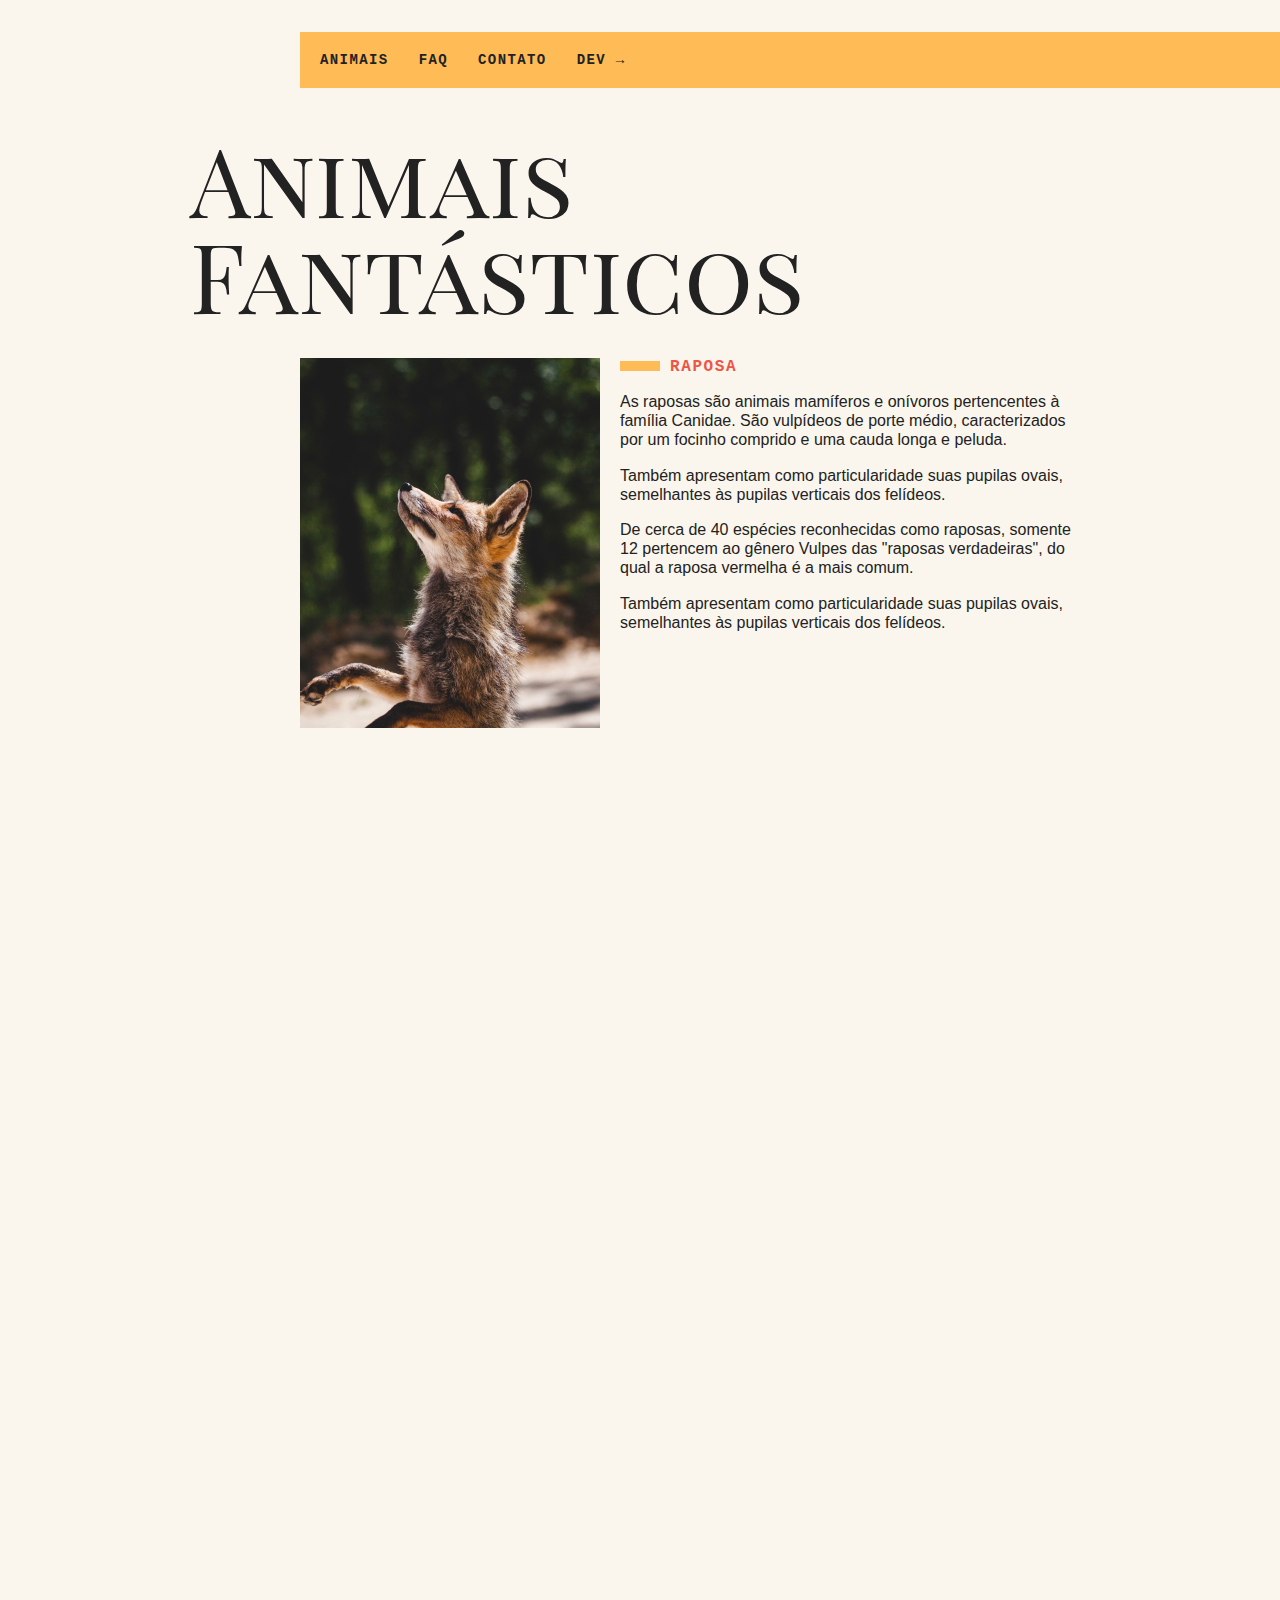
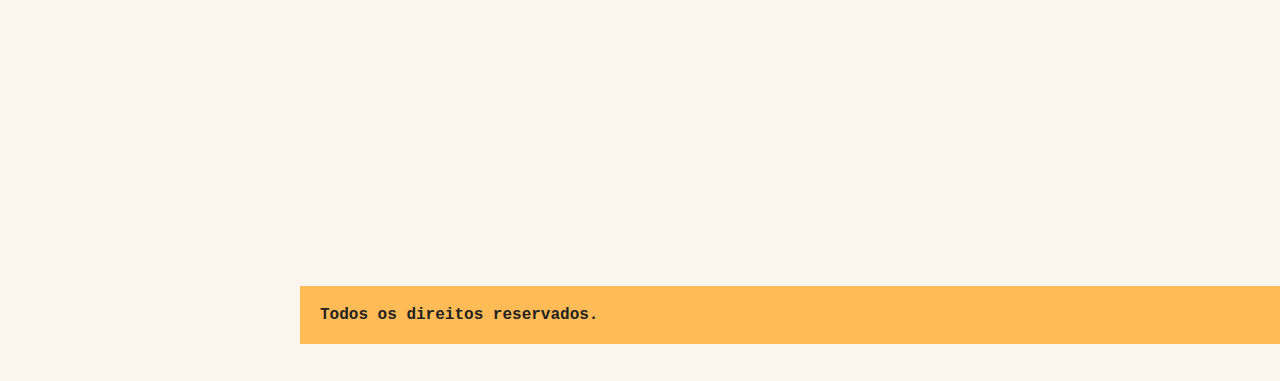
<file: js-completo/index.html>
<!DOCTYPE html>
<html>
<head>
  <meta charset="utf-8" />
  <meta http-equiv="X-UA-Compatible" content="IE=edge">
  <title>Animais Fantásticos</title>
  <meta name="viewport" content="width=device-width, initial-scale=1">
  <link href="https://fonts.googleapis.com/css?family=Playfair+Display+SC" rel="stylesheet">
  <link rel="stylesheet" type="text/css" href="css/style.css" />
</head>
<body>
  <nav class="menu js-menu">
    <ul>
      <li><a href="#animais">Animais</a></li>
      <li><a href="#faq">Faq</a></li>
      <li><a href="#contato">Contato</a></li>
      <li><a href="https://www.origamid.com/">Dev →</a></li>
    </ul>
  </nav>
  <section class="grid-section animais section" id="animais">
    <h1 class="titulo">Animais Fantásticos</h1>
    <ul class="animais-lista js-tabmenu">
      <li>
        <img src="img/imagem1.jpg">
      </li>
      <li>
        <img src="img/imagem2.jpg">
      </li>
      <li>
        <img src="img/imagem3.jpg">
      </li>
      <li>
        <img src="img/imagem4.jpg">
      </li>
      <li>
        <img src="img/imagem5.jpg">
      </li>
      <li>
        <img src="img/imagem6.jpg">
      </li>
    </ul>
    <div class="animais-descricao js-tabcontent">
      <section>
        <h2>Raposa</h2>
        <p>As raposas são animais mamíferos e onívoros pertencentes à família Canidae. São vulpídeos de porte médio, caracterizados
          por um focinho comprido e uma cauda longa e peluda.</p>
        <p>Também apresentam como particularidade suas pupilas ovais, semelhantes às pupilas verticais dos felídeos.</p>
        <p>De cerca de 40 espécies reconhecidas como raposas, somente 12 pertencem ao gênero Vulpes das "raposas verdadeiras", do
          qual a raposa vermelha é a mais comum.</p>
        <p>Também apresentam como particularidade suas pupilas ovais, semelhantes às pupilas verticais dos felídeos.</p>
      </section>
      
      <section>
        <h2>Esquilo</h2>
        <p>As raposas são animais mamíferos e onívoros pertencentes à família Canidae. São vulpídeos de porte médio, caracterizados
          por um focinho comprido e uma cauda longa e peluda.</p>
        <p>Também apresentam como particularidade suas pupilas ovais, semelhantes às pupilas verticais dos felídeos.</p>
        <p>De cerca de 40 espécies reconhecidas como raposas, somente 12 pertencem ao gênero Vulpes das "raposas verdadeiras", do
          qual a raposa vermelha é a mais comum.</p>
        <p>Também apresentam como particularidade suas pupilas ovais, semelhantes às pupilas verticais dos felídeos.</p>
      </section>
      <section>
        <h2>Urso</h2>
        <p>As raposas são animais mamíferos e onívoros pertencentes à família Canidae. São vulpídeos de porte médio, caracterizados
          por um focinho comprido e uma cauda longa e peluda.</p>
        <p>Também apresentam como particularidade suas pupilas ovais, semelhantes às pupilas verticais dos felídeos.</p>
        <p>De cerca de 40 espécies reconhecidas como raposas, somente 12 pertencem ao gênero Vulpes das "raposas verdadeiras", do
          qual a raposa vermelha é a mais comum.</p>
        <p>Também apresentam como particularidade suas pupilas ovais, semelhantes às pupilas verticais dos felídeos.</p>
      </section>
      <section>
        <h2>Lobo</h2>
        <p>As raposas são animais mamíferos e onívoros pertencentes à família Canidae. São vulpídeos de porte médio, caracterizados
          por um focinho comprido e uma cauda longa e peluda.</p>
        <p>Também apresentam como particularidade suas pupilas ovais, semelhantes às pupilas verticais dos felídeos.</p>
        <p>De cerca de 40 espécies reconhecidas como raposas, somente 12 pertencem ao gênero Vulpes das "raposas verdadeiras", do
          qual a raposa vermelha é a mais comum.</p>
        <p>Também apresentam como particularidade suas pupilas ovais, semelhantes às pupilas verticais dos felídeos.</p>
      </section>
      <section>
        <h2>Macaco</h2>
        <p>As raposas são animais mamíferos e onívoros pertencentes à família Canidae. São vulpídeos de porte médio, caracterizados
          por um focinho comprido e uma cauda longa e peluda.</p>
        <p>Também apresentam como particularidade suas pupilas ovais, semelhantes às pupilas verticais dos felídeos.</p>
        <p>De cerca de 40 espécies reconhecidas como raposas, somente 12 pertencem ao gênero Vulpes das "raposas verdadeiras", do
          qual a raposa vermelha é a mais comum.</p>
        <p>Também apresentam como particularidade suas pupilas ovais, semelhantes às pupilas verticais dos felídeos.</p>
      </section>
      <section>
        <h2>Leão</h2>
        <p>As raposas são animais mamíferos e onívoros pertencentes à família Canidae. São vulpídeos de porte médio, caracterizados
          por um focinho comprido e uma cauda longa e peluda.</p>
        <p>Também apresentam como particularidade suas pupilas ovais, semelhantes às pupilas verticais dos felídeos.</p>
        <p>De cerca de 40 espécies reconhecidas como raposas, somente 12 pertencem ao gênero Vulpes das "raposas verdadeiras", do
          qual a raposa vermelha é a mais comum.</p>
        <p>Também apresentam como particularidade suas pupilas ovais, semelhantes às pupilas verticais dos felídeos.</p>
      </section>
    </div>
  </section>

  <section class="grid-section faq section" id="faq">
    <h1 class="titulo">FAQ</h1>
    <dl class="faq-lista js-accordion">
      <dt>Qual a idade dos animais?</dt>
      <dd>As raposas são animais mamíferos e onívoros pertencentes à família Canidae. São vulpídeos de porte médio, caracterizados por um focinho comprido e uma cauda longa e peluda.</dd>
      <dt>Eles são fantásticos?</dt>
      <dd>Também apresentam como particularidade suas pupilas ovais, semelhantes às pupilas verticais dos felídeos.</dd>
      <dt>Qual a diferença?</dt>
      <dd>As raposas são animais mamíferos e onívoros pertencentes à família Canidae. São vulpídeos de porte médio, caracterizados por um focinho comprido e uma cauda longa e peluda.</dd>
      <dt>Como proteger?</dt>
      <dd>Também apresentam como particularidade suas pupilas ovais, semelhantes às pupilas verticais dos felídeos.</dd>
    </dl>
  </section>

  <section class="grid-section contato section" id="contato">
    <h1 class="titulo">Contato</h1>
    <div class="mapa">
      <img src="img/mapa.png">
    </div>
    <ul class="dados">
      <li>lucasnauberth@gmail.com</li>
      <li>+55 (11) 9 1234-5678</li>
      <li>Rua do Limão, nº 166</li>
      <li>São Paulo - SP</li>
    </ul>
  </section>

  <footer class="copy">
    <p>Todos os direitos reservados.</p>
  </footer>

  <script src="script.js"></script>  
</body>
</html>
</file>
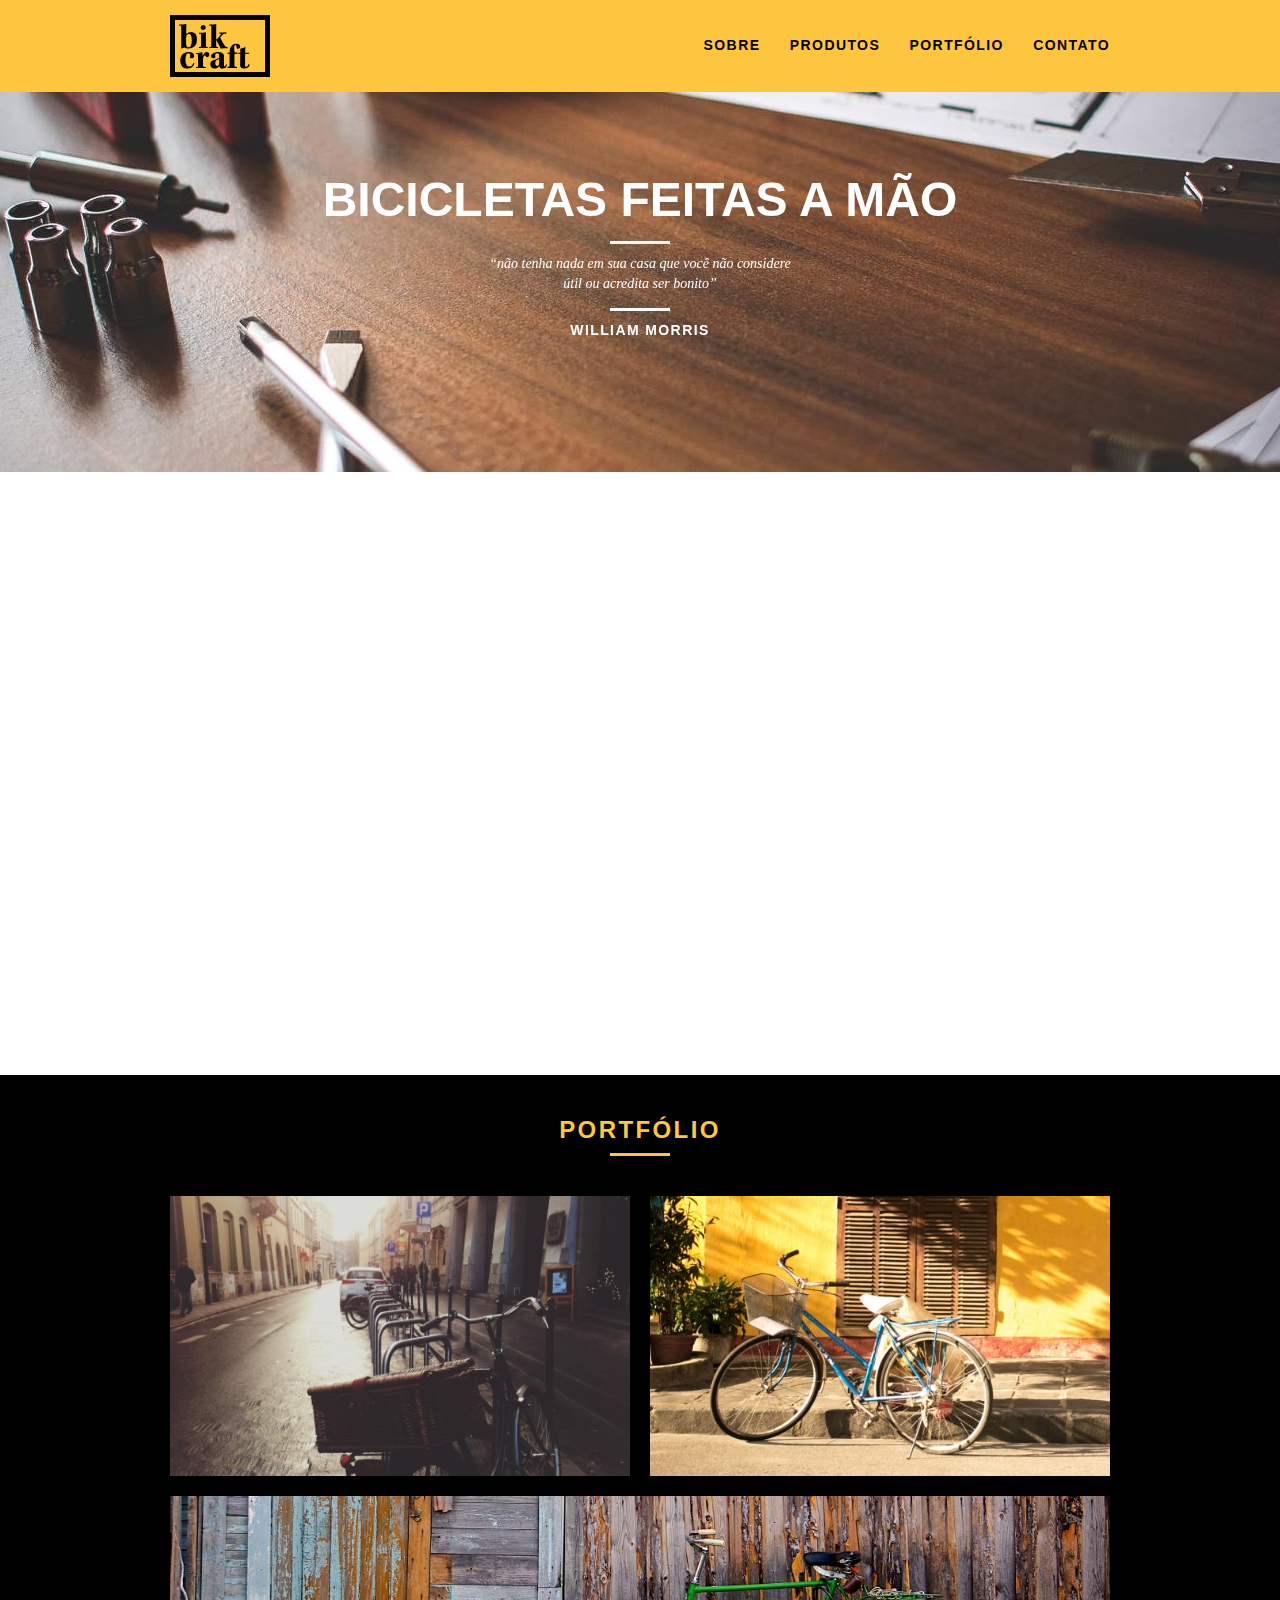
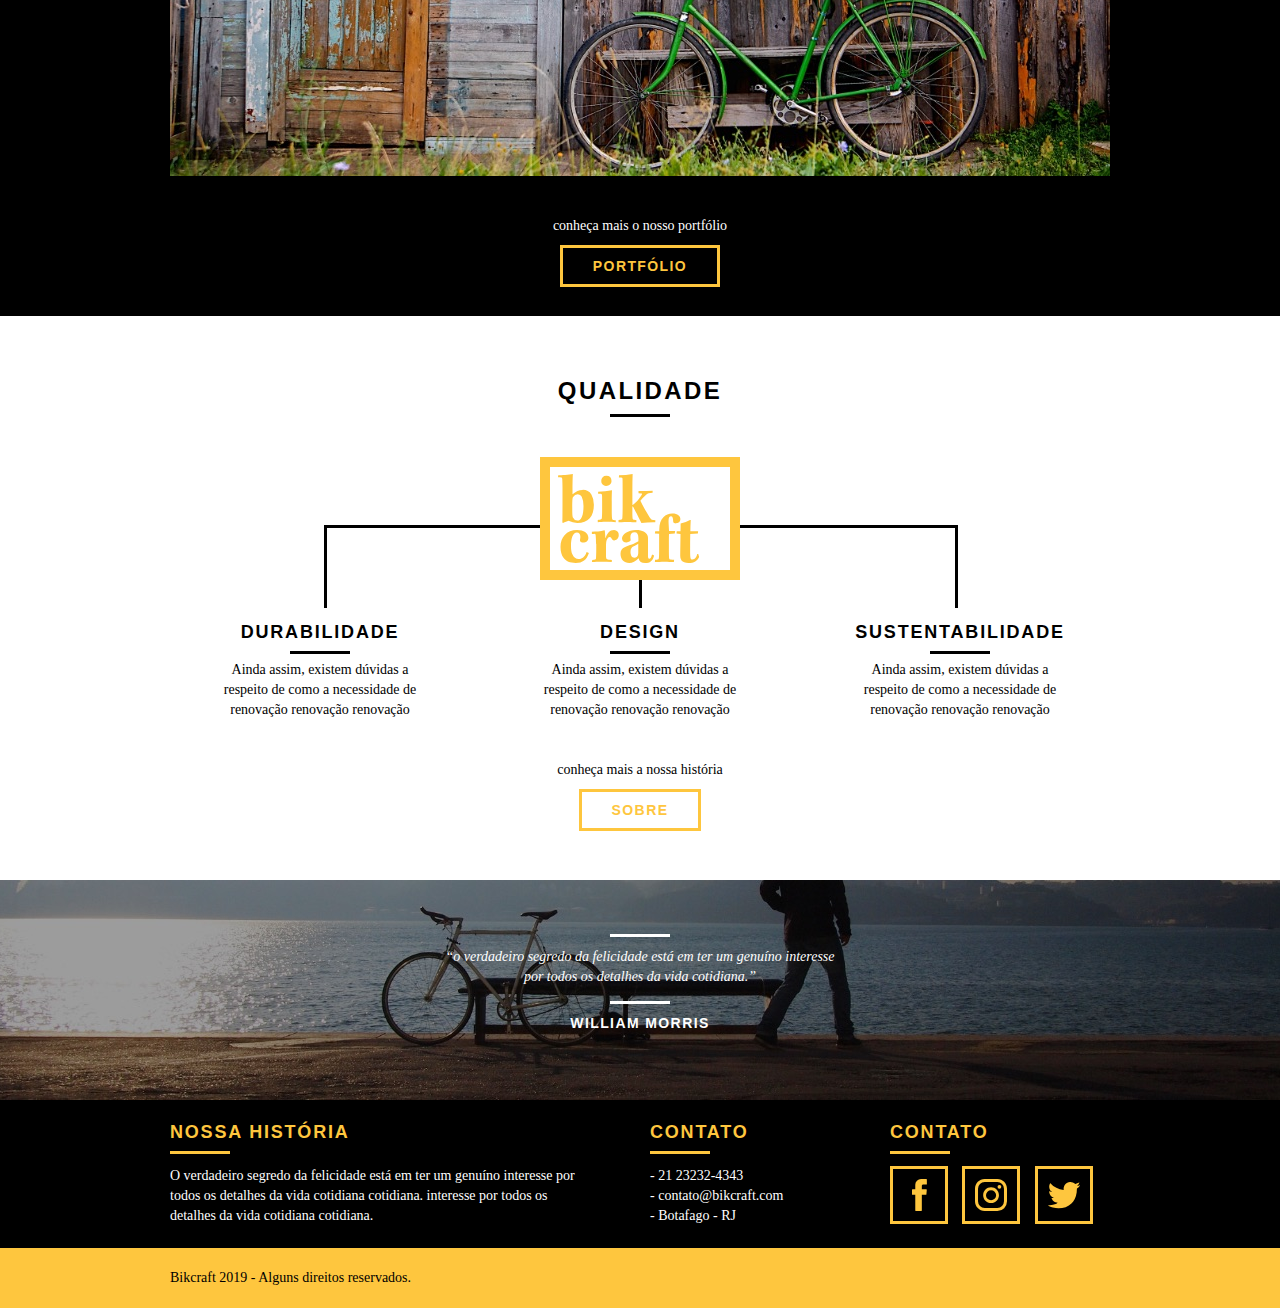
<file: desenvolvimento-completo/web/index.html>
<!DOCTYPE html>
<html lang="pt-br">
	<head>
		<meta charset="utf-8">
		<title>Bikcraft</title>
		<meta name="description" content="Compre sua bicicleta dos sonhos no BikCraft!">
		<meta property="og:type" content="website"/>
		<meta property="og:title" content="Bikcraft - Bicicletas Personalizadas"/>
		<meta property="og:description" content="Compre a sua bicicleta personalizada na Bikcraft. Possuímos modelos Passeio, Retrô e Esporte."/>
		<meta property="og:url" content="http://bikcraft.com"/>
		<meta property="og:image" content="http://bikcraft.com/img/og-image.png"/>

		<meta name="viewport" content="width=device-width, initial-scale=1">

		<link rel="shortcut icon" href="favicon.ico">
		
		<link rel="stylesheet" href="css/normalize.css">
		<link rel="stylesheet" href="css/reset.css">
		<link rel="stylesheet" href="css/grid.css">
		<link rel="stylesheet" href="css/style.css">
		<link rel="stylesheet" href="css/responsivo.css">
		<script>document.documentElement.classList.add("js");</script>
	</head>
	<body>

		<header class="header">
			<div class="container">
				<a href="index.html" class="grid-4">
					<img src="img/bikcraft.svg" alt="Bikcraft">
				</a>
				<nav class="grid-12 header_menu">
					<ul>
						<li><a href="sobre.html">Sobre</a></li>
						<li><a href="produtos.html">Produtos</a></li>
						<li><a href="portfolio.html">Portfólio</a></li>
						<li><a href="contato.html">Contato</a></li>
					</ul>
				</nav>
			</div>
		</header>

		<section class="introducao">
			<div class="container">
				<h1 data-anime="600" class="fadeInDown">Bicicletas Feitas a Mão</h1>
				<blockquote data-anime="700" class="quote-externo fadeInDown">
					<p>“não tenha nada em sua casa que você não considere útil ou acredita ser bonito”</p>
					<cite>WILLIAM MORRIS</cite>
				</blockquote>
				<a data-anime="900" href="produtos.html" class="btn">Orçamento</a>
			</div>
		</section>
		
		<section class="produtos container fadeInDown" data-anime="1000">
			<h2 class="subtitulo">Produtos</h2>
			<ul class="produtos_lista">

				<li class="grid-1-3">
					<div class="produtos_icone">
						<img src="img/produtos/passeio.svg" alt="Bikcraft Passeio">
					</div>
					<h3>Passeio</h3>
					<p>Ainda assim, existem dúvidas a respeito de como a necessidade de renovação.</p>
				</li>

				<li class="grid-1-3">
					<div class="produtos_icone">
						<img src="img/produtos/esporte.svg" alt="Bikcraft Passeio">
					</div>
					<h3>Esporte</h3>
					<p>Ainda assim, existem dúvidas a respeito de como a necessidade de renovação.</p>
				</li>

				<li class="grid-1-3">
					<div class="produtos_icone">
						<img src="img/produtos/retro.svg" alt="Bikcraft Passeio">
					</div>
					<h3>Retrô</h3>
					<p>Ainda assim, existem dúvidas a respeito de como a necessidade de renovação.</p>
				</li>

			</ul>

			<div class="call">
				<p>clique aqui e veja os detalhes dos produtos</p>
				<a href="produtos.html" class="btn btn-preto">Produtos</a>
			</div>

		</section>
		<!-- Fecha Produtos -->

		<section class="portfolio">
			<div class="container">
				<h2 class="subtitulo">Portfólio</h2>
				<ul class="portfolio_lista">
					<li class="grid-8"><img src="img/portfolio/retro.jpg" alt="Bicicleta Retrô"></li>
					<li class="grid-8"><img src="img/portfolio/passeio.jpg" alt="Bicicleta Passeio"></li>
					<li class="grid-16"><img src="img/portfolio/esporte.jpg" alt="Bicicleta Esporte"></li>
				</ul>
				<div class="call">
					<p>conheça mais o nosso portfólio</p>
					<a href="portfolio.html" class="btn">Portfólio</a>
				</div>
			</div>
		</section>

		<section class="qualidade container">
			<h2 class="subtitulo">Qualidade</h2>
			<img src="img/bikcraft-qualidade.svg" alt="Bikcraft">
			<ul class="qualidade_lista">
				<li class="grid-1-3">
					<h3>Durabilidade</h3>
					<p>Ainda assim, existem dúvidas a respeito de como a necessidade de renovação renovação renovação</p>
				</li>
				<li class="grid-1-3">
					<h3>Design</h3>
					<p>Ainda assim, existem dúvidas a respeito de como a necessidade de renovação renovação renovação</p>
				</li>
				<li class="grid-1-3">
					<h3>Sustentabilidade</h3>
					<p>Ainda assim, existem dúvidas a respeito de como a necessidade de renovação renovação renovação</p>
				</li>
			</ul>
			<div class="call">
				<p>conheça mais a nossa história</p>
				<a href="sobre.html" class="btn btn-preto">Sobre</a>
			</div>
		</section>

		<section class="quebra">
			<blockquote class="quote-externo container">
				<p>“o verdadeiro segredo da felicidade está em ter um genuíno interesse por todos os detalhes da vida cotidiana.”</p>
				<cite>WILLIAM MORRIS</cite>
			</blockquote>
		</section>

		<footer>
			<div class="footer">
				<div class="container">

					<div class="grid-8 footer_historia">
						<h3>Nossa História</h3>
						<p>O verdadeiro segredo da felicidade está em ter um genuíno interesse por todos os detalhes da vida cotidiana cotidiana. interesse por todos os detalhes da vida cotidiana cotidiana.</p>
					</div>

					<div class="grid-4 footer_contato">
						<h3>Contato</h3>
						<ul>
							<li>- 21 23232-4343</li>
							<li>- contato@bikcraft.com</li>
							<li>- Botafago - RJ</li>
						</ul>
					</div>

					<div class="grid-4 footer_redes">
						<h3>Contato</h3>
						<ul>
							<li><a href="http://facebook.com" target="_blank"><img src="img/redes-sociais/facebook.svg"></a></li>
							<li><a href="http://instagram.com" target="_blank"><img src="img/redes-sociais/instagram.svg"></a></li>
							<li><a href="http://twitter.com" target="_blank"><img src="img/redes-sociais/twitter.svg"></a></li>
						</ul>
					</div>

				</div>
			</div>

			<div class="copy">
				<div class="container">
					<p class="grid-16">Bikcraft 2019 - Alguns direitos reservados.</p>
				</div>
			</div>
		</footer>

	<!-- JavaScript -->
	<script src="./js/simple-anime.js"></script>
  	<script src="./js/script.js"></script>
	<!-- JavaScript -->

	</body>
</html>
</file>
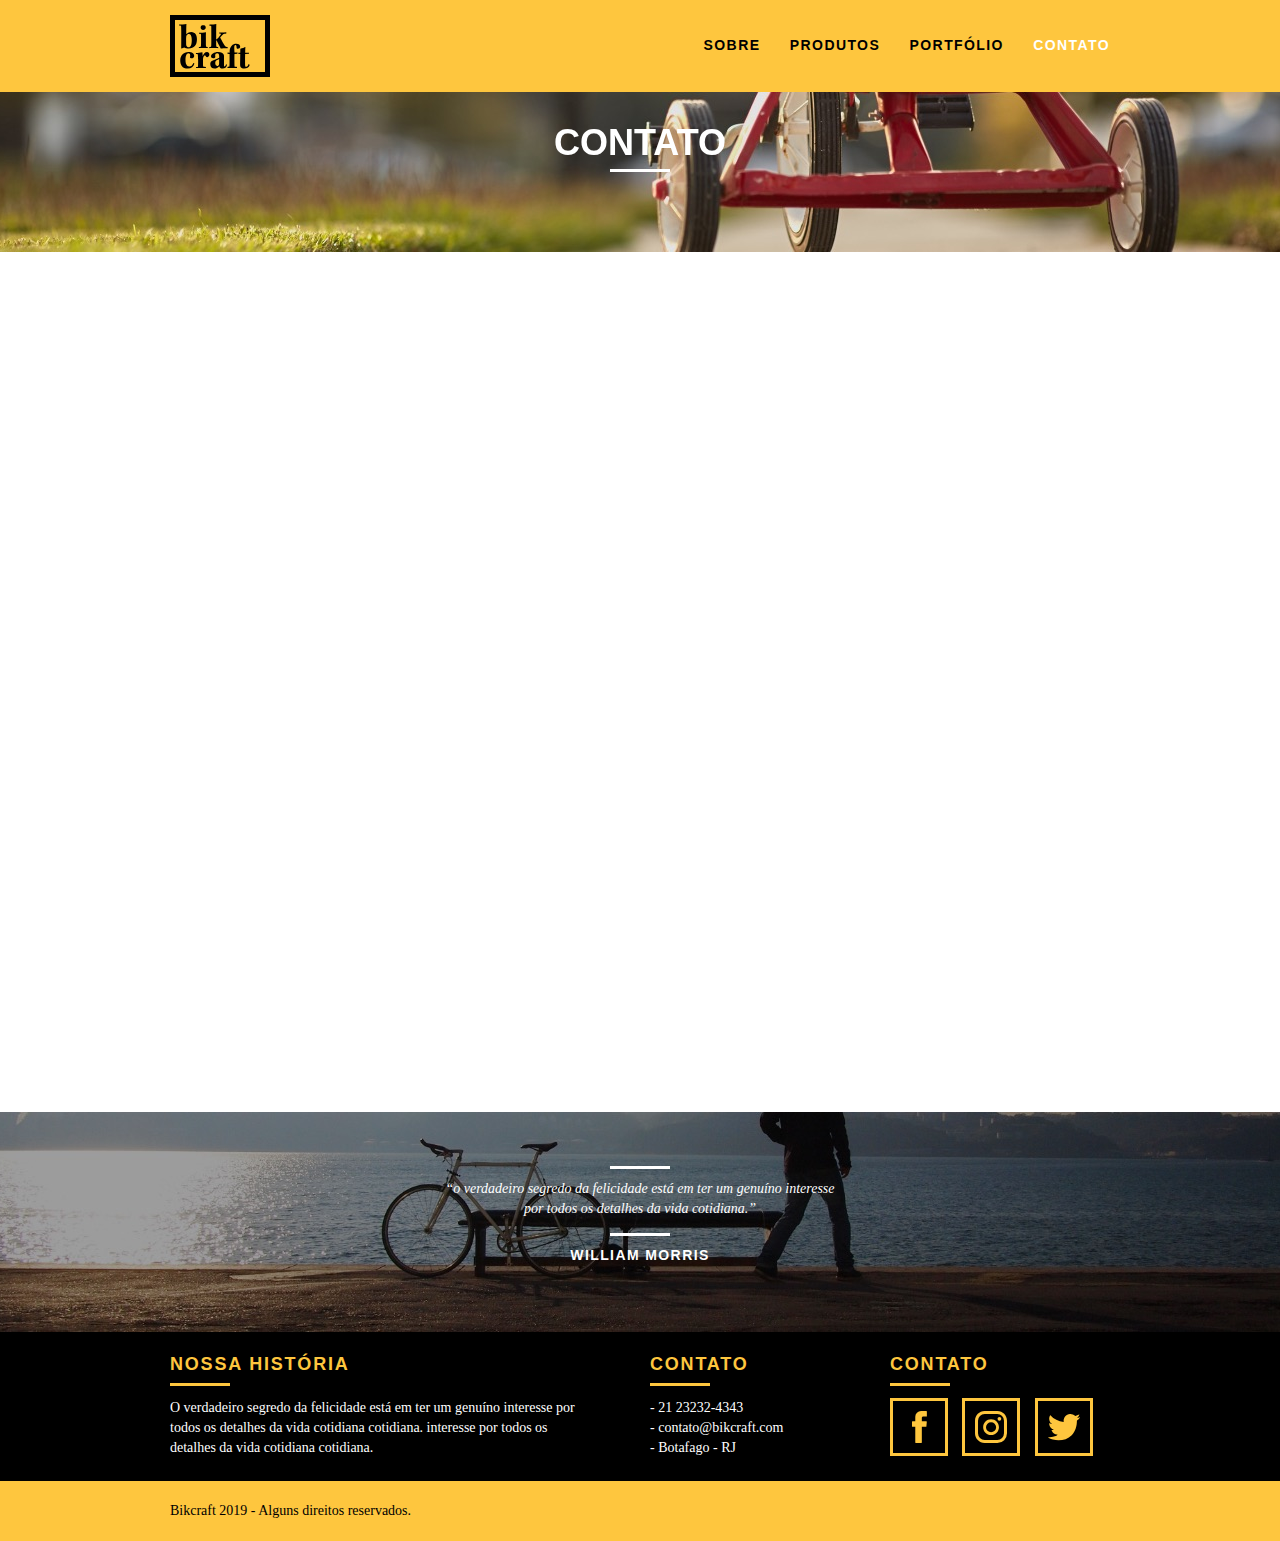
<file: desenvolvimento-completo/web/contato.html>
<!DOCTYPE html>
<html lang="pt-br">
	<head>
		<meta charset="utf-8">
		<title>Bikcraft - Contato</title>
		<meta name="description" content="Compre sua bicicleta dos sonhos no BikCraft!">
		<meta property="og:type" content="website"/>
		<meta property="og:title" content="Bikcraft - Bicicletas Personalizadas"/>
		<meta property="og:description" content="Compre a sua bicicleta personalizada na Bikcraft. Possuímos modelos Passeio, Retrô e Esporte."/>
		<meta property="og:url" content="http://bikcraft.com"/>
		<meta property="og:image" content="http://bikcraft.com/img/og-image.png"/>

		<meta name="viewport" content="width=device-width, initial-scale=1">

		<link rel="shortcut icon" href="favicon.ico">
		<link rel="stylesheet" href="css/normalize.css">
		<link rel="stylesheet" href="css/reset.css">
		<link rel="stylesheet" href="css/grid.css">
		<link rel="stylesheet" href="css/style.css">
		<link rel="stylesheet" href="css/contato.css">
		<link rel="stylesheet" href="css/responsivo.css">
		<script>document.documentElement.classList.add("js");</script>
	</head>
	<body>

		<header class="header">
			<div class="container">
				<a href="index.html" class="grid-4">
					<img src="img/bikcraft.svg" alt="Bikcraft">
				</a>
				<nav class="grid-12 header_menu">
					<ul>
						<li><a href="sobre.html">Sobre</a></li>
						<li><a href="produtos.html">Produtos</a></li>
						<li><a href="portfolio.html">Portfólio</a></li>
						<li><a href="contato.html" class="menu_ativo">Contato</a></li>
					</ul>
				</nav>
			</div>
		</header>

		<section class="introducao-interna interna_contato">
			<div class="container">
				<h1 class="fadeInDown" data-anime="600">Contato</h1>
				<p class="fadeInDown" data-anime="800">tire suas dúvidas com a gente</p>
			</div>
		</section>

		<section class="contato container fadeInDown" data-anime="1000">
			<form id="form_orcamento" method="post" action="./enviar.php" class="contato_form grid-8 formphp">
				<label for="nome">Nome</label>
				<input type="text" id="nome" name="nome" required>
				<label for="email">E-mail</label>
				<input type="email" id="email" name="email" required>
				<label for="telefone">Telefone</label>
				<input type="text" id="telefone" name="telefone">

				<label class="nao-aparece">Se você não é um robô, deixe em branco.</label>
				<input type="text" class="nao-aparece" name="leaveblank" />

				<label class="nao-aparece">Se você não é um robô, não mude este campo.</label>
				<input type="text" class="nao-aparece" name="dontchange" value="http://">

				<label for="mensagem">Mensagem</label>
				<textarea id="mensagem" name="mensagem" required></textarea>
				<button id="enviar" name="enviar" type="submit" class="btn btn-preto">Enviar</button>
			</form>
			<div class="contato_dados grid-8">
				<h3>Dados</h3>
				<span>+55 21 93223 3232</span>
				<span>orcamento@bikcraft.com</span>
				<span>Rua Ali Perto - Botafogo</span>
				<span>Rio de Janeiro - RJ - Brasil</span>
				<h3>Redes Sociais</h3>
				<ul>
					<li><a href="http://facebook.com" target="_blank"><img src="img/redes-sociais/facebook.svg"></a></li>
					<li><a href="http://instagram.com" target="_blank"><img src="img/redes-sociais/instagram.svg"></a></li>
					<li><a href="http://twitter.com" target="_blank"><img src="img/redes-sociais/twitter.svg"></a></li>
				</ul>
			</div>
		</section>

		<section class="container contato_mapa fadeInDown" data-anime="1100">
			<a href="http://google.com" target="_blank" class="grid-16"><img src="img/endereco-bikcraft.jpg" alt="Endereço da Bikcraft"></a>
		</section>

		<section class="quebra">
			<blockquote class="quote-externo container">
				<p>“o verdadeiro segredo da felicidade está em ter um genuíno interesse por todos os detalhes da vida cotidiana.”</p>
				<cite>WILLIAM MORRIS</cite>
			</blockquote>
		</section>

		<footer>
			<div class="footer">
				<div class="container">

					<div class="grid-8 footer_historia">
						<h3>Nossa História</h3>
						<p>O verdadeiro segredo da felicidade está em ter um genuíno interesse por todos os detalhes da vida cotidiana cotidiana. interesse por todos os detalhes da vida cotidiana cotidiana.</p>
					</div>

					<div class="grid-4 footer_contato">
						<h3>Contato</h3>
						<ul>
							<li>- 21 23232-4343</li>
							<li>- contato@bikcraft.com</li>
							<li>- Botafago - RJ</li>
						</ul>
					</div>

					<div class="grid-4 footer_redes">
						<h3>Contato</h3>
						<ul>
							<li><a href="http://facebook.com" target="_blank"><img src="img/redes-sociais/facebook.svg"></a></li>
							<li><a href="http://instagram.com" target="_blank"><img src="img/redes-sociais/instagram.svg"></a></li>
							<li><a href="http://twitter.com" target="_blank"><img src="img/redes-sociais/twitter.svg"></a></li>
						</ul>
					</div>

				</div>
			</div>

			<div class="copy">
				<div class="container">
					<p class="grid-16">Bikcraft 2019 - Alguns direitos reservados.</p>
				</div>
			</div>
		</footer>

	<!-- JavaScript -->
	<script src="./js/simple-anime.js"></script>
	<script src="./js/simple-form.js"></script>
  	<script src="./js/script.js"></script>
	<!-- JavaScript -->

	</body>
</html>
</file>
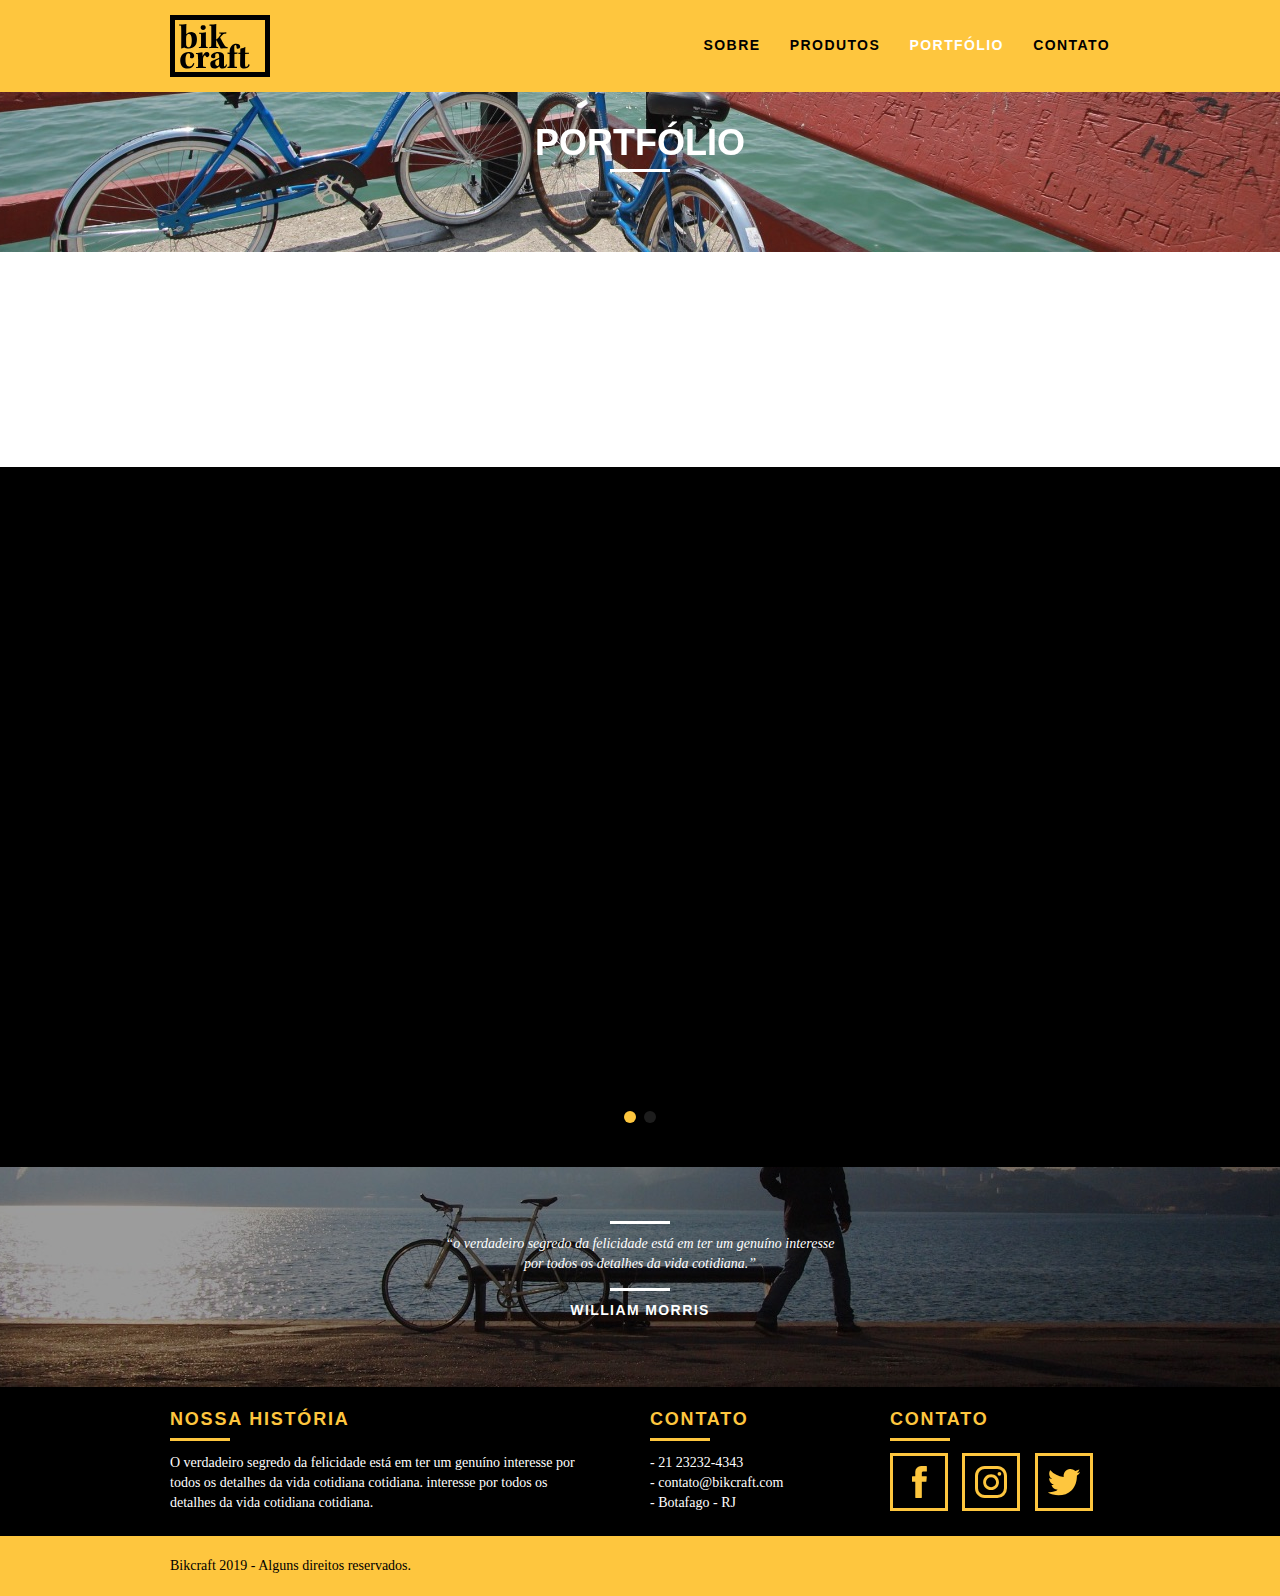
<file: desenvolvimento-completo/web/portfolio.html>
<!DOCTYPE html>
<html lang="pt-br">
	<head>
		<meta charset="utf-8">
		<title>Bikcraft - Portfólio</title>
		<meta name="description" content="Compre sua bicicleta dos sonhos no BikCraft!">
		<meta property="og:type" content="website"/>
		<meta property="og:title" content="Bikcraft - Bicicletas Personalizadas"/>
		<meta property="og:description" content="Compre a sua bicicleta personalizada na Bikcraft. Possuímos modelos Passeio, Retrô e Esporte."/>
		<meta property="og:url" content="http://bikcraft.com"/>
		<meta property="og:image" content="http://bikcraft.com/img/og-image.png"/>

		<meta name="viewport" content="width=device-width, initial-scale=1">

		<link rel="shortcut icon" href="favicon.ico">
		<link rel="stylesheet" href="css/normalize.css">
		<link rel="stylesheet" href="css/reset.css">
		<link rel="stylesheet" href="css/grid.css">
		<link rel="stylesheet" href="css/style.css">
		<link rel="stylesheet" href="css/portfolio.css">
		<link rel="stylesheet" href="css/responsivo.css">
		<script>document.documentElement.classList.add("js");</script>
	</head>
	<body>

		<header class="header">
			<div class="container">
				<a href="index.html" class="grid-4">
					<img src="img/bikcraft.svg" alt="Bikcraft">
				</a>
				<nav class="grid-12 header_menu">
					<ul>
						<li><a href="sobre.html">Sobre</a></li>
						<li><a href="produtos.html">Produtos</a></li>
						<li><a href="portfolio.html" class="menu_ativo">Portfólio</a></li>
						<li><a href="contato.html">Contato</a></li>
					</ul>
				</nav>
			</div>
		</header>

		<section class="introducao-interna interna_portfolio">
			<div class="container">
				<h1 class="fadeInDown" data-anime="600">Portfólio</h1>
				<p class="fadeInDown" data-anime="800">conheça os projetos que amamos mostrar</p>
			</div>
		</section>

		<section class="container fadeInRight" data-slide="quote" data-anime="1200">
			<blockquote class="quote_clientes">
				<p>“Pedalar sempre foi a minha paixão, o que o pessoal da Bikcraft fez foi intensificar o meu amor por esta atividade. Recomendo à todos que amo.”</p>
				<cite>Barbara Moss</cite>
			</blockquote>
			<blockquote class="quote_clientes">
				<p>“Nada melhor do que dar um rolê com a minha Bikcraft na orla. Essa é a minha companheira mais fiel, nunca me traiu e está sempre a minha disposição.”</p>
				<cite>Jhony Rato</cite>
			</blockquote>
			<blockquote class="quote_clientes">
				<p>“Aqueles que ainda não possuem uma Bikcraft, não sabem o que estão perdendo. A precisão é absurda e a velocidade transcendental. Nunca vida nada igual.”</p>
				<cite>Bernardo</cite>
			</blockquote>
		</section>

		<section class="portfolio">
			<div class="container fadeInUp" data-slide="portfolio" data-anime="1200">
				<ul class="portfolio_lista">
					<li class="grid-8"><img src="img/portfolio/retro.jpg" alt="Bicicleta Retrô"></li>
					<li class="grid-8"><img src="img/portfolio/passeio.jpg" alt="Bicicleta Passeio"></li>
					<li class="grid-16"><img src="img/portfolio/esporte.jpg" alt="Bicicleta Esporte"></li>
				</ul>
				<ul class="portfolio_lista">
					<li class="grid-8"><img src="img/portfolio/passeio.jpg" alt="Bicicleta Passeio"></li>
					<li class="grid-8"><img src="img/portfolio/retro.jpg" alt="Bicicleta Retrô"></li>
					<li class="grid-16"><img src="img/portfolio/esporte.jpg" alt="Bicicleta Esporte"></li>
				</ul>
			</div>
		</section>

		<section class="quebra">
			<blockquote class="quote-externo container">
				<p>“o verdadeiro segredo da felicidade está em ter um genuíno interesse por todos os detalhes da vida cotidiana.”</p>
				<cite>WILLIAM MORRIS</cite>
			</blockquote>
		</section>

		<footer>
			<div class="footer">
				<div class="container">

					<div class="grid-8 footer_historia">
						<h3>Nossa História</h3>
						<p>O verdadeiro segredo da felicidade está em ter um genuíno interesse por todos os detalhes da vida cotidiana cotidiana. interesse por todos os detalhes da vida cotidiana cotidiana.</p>
					</div>

					<div class="grid-4 footer_contato">
						<h3>Contato</h3>
						<ul>
							<li>- 21 23232-4343</li>
							<li>- contato@bikcraft.com</li>
							<li>- Botafago - RJ</li>
						</ul>
					</div>

					<div class="grid-4 footer_redes">
						<h3>Contato</h3>
						<ul>
							<li><a href="http://facebook.com" target="_blank"><img src="img/redes-sociais/facebook.svg"></a></li>
							<li><a href="http://instagram.com" target="_blank"><img src="img/redes-sociais/instagram.svg"></a></li>
							<li><a href="http://twitter.com" target="_blank"><img src="img/redes-sociais/twitter.svg"></a></li>
						</ul>
					</div>

				</div>
			</div>

			<div class="copy">
				<div class="container">
					<p class="grid-16">Bikcraft 2019 - Alguns direitos reservados.</p>
				</div>
			</div>
		</footer>

	<!-- JavaScript -->
	<script src="./js/simple-slide.js"></script>
	<script src="./js/simple-anime.js"></script>
  <script src="./js/script.js"></script>
	<!-- JavaScript -->

	</body>
</html>
</file>
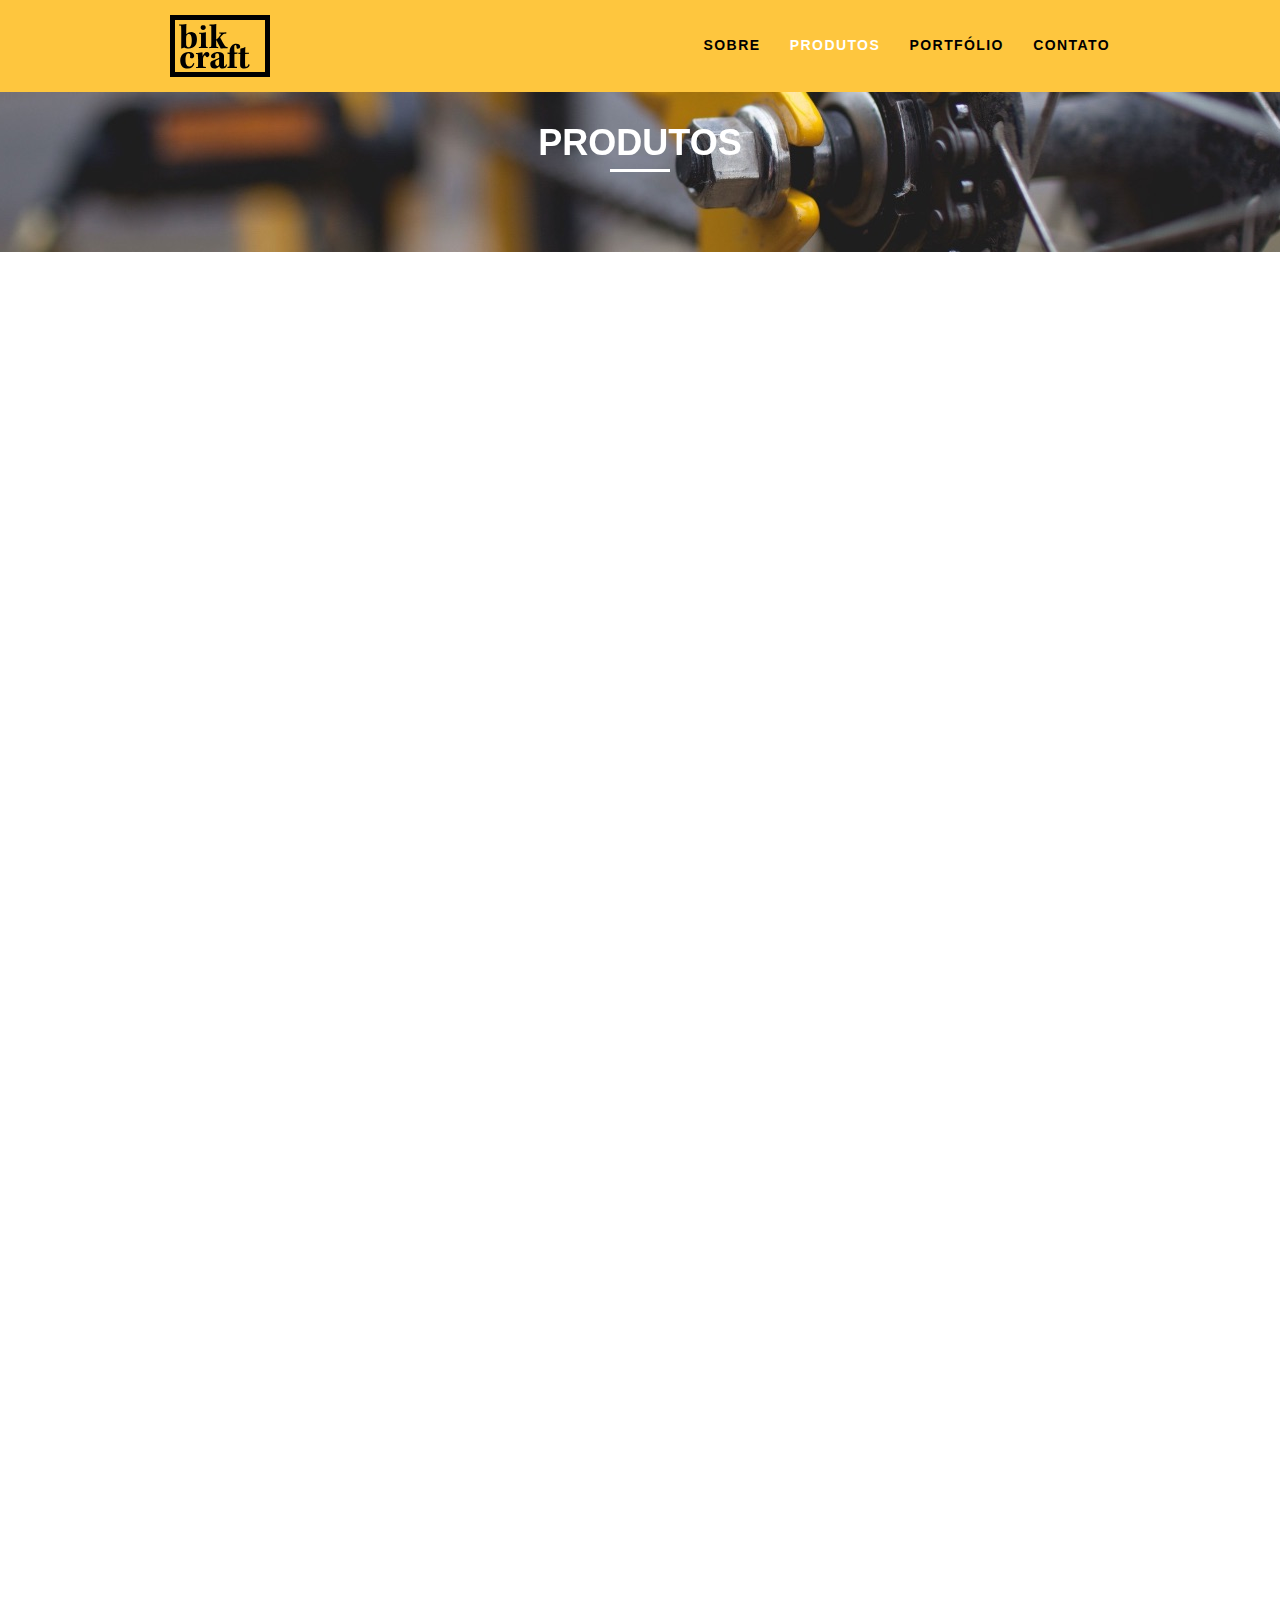
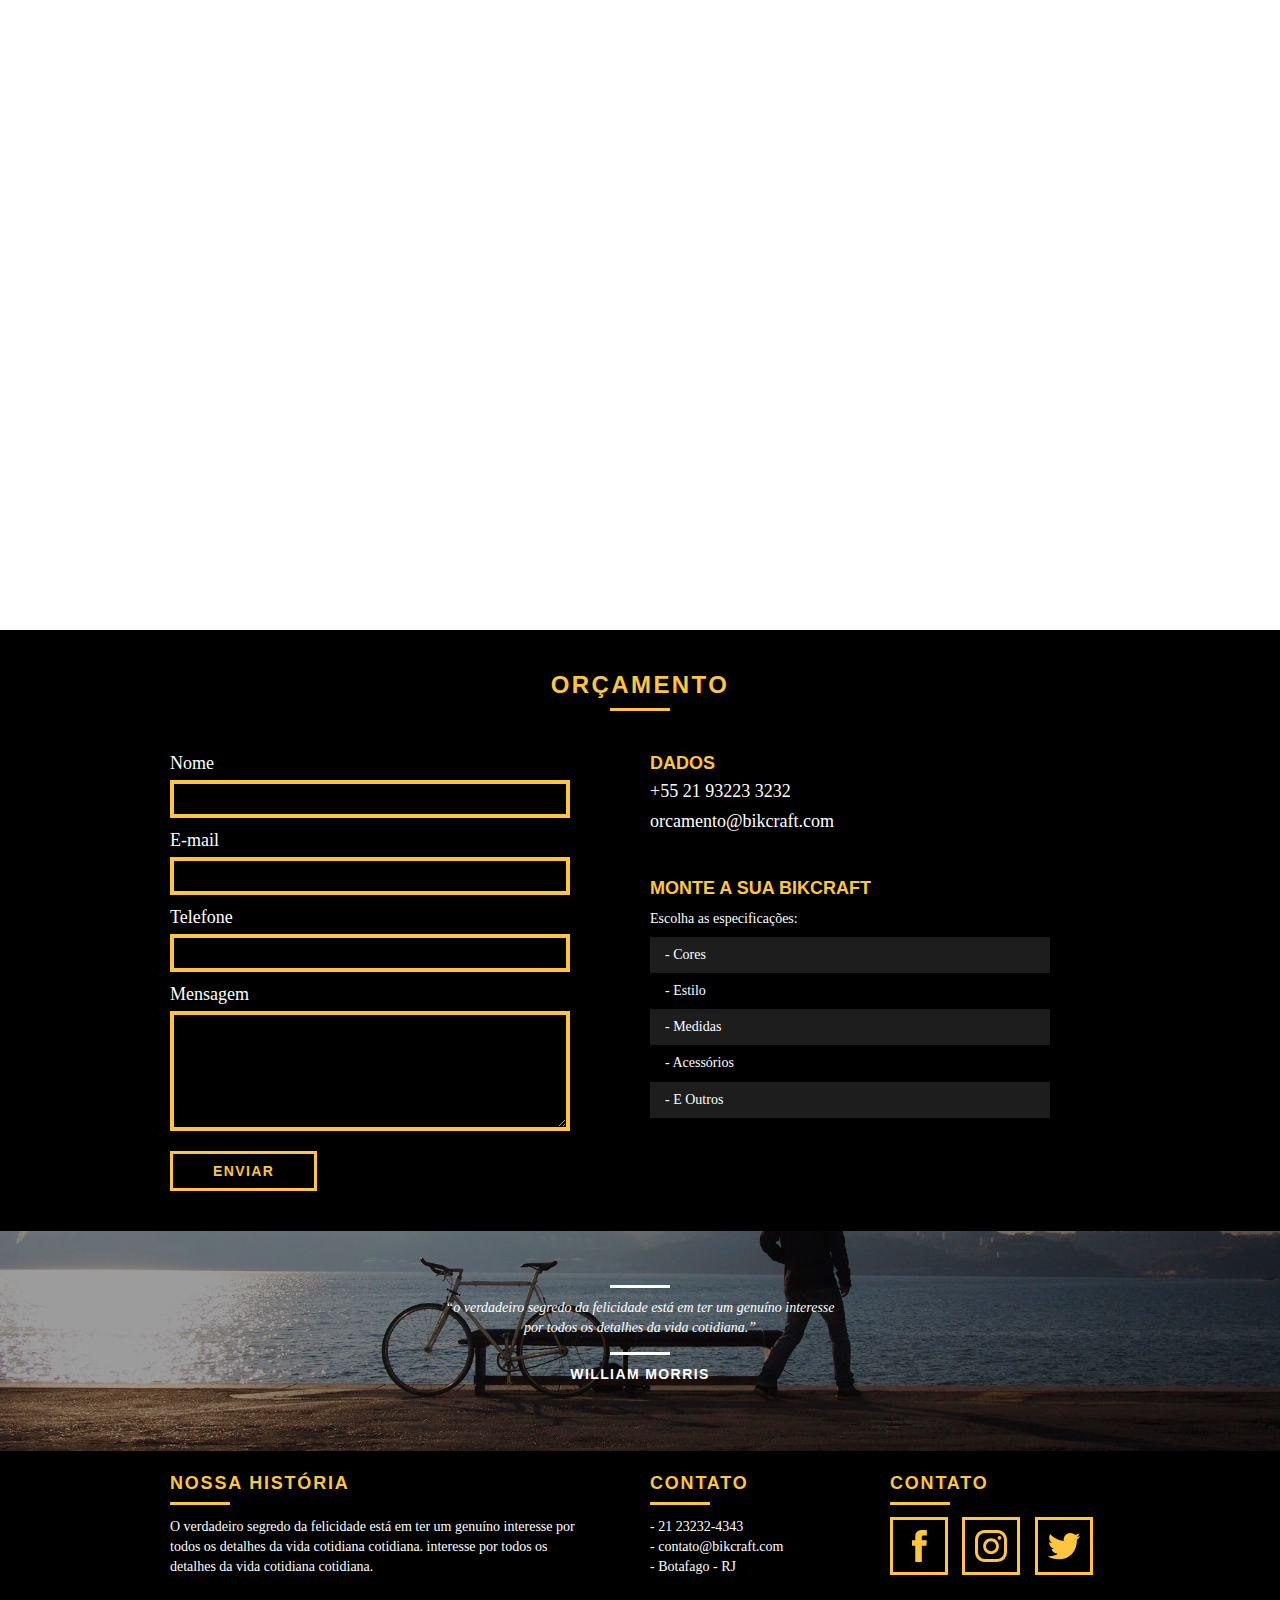
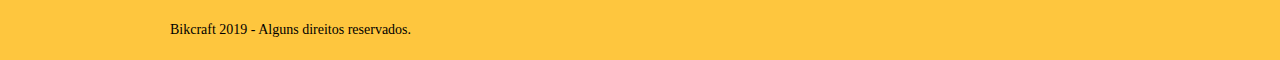
<file: desenvolvimento-completo/web/produtos.html>
<!DOCTYPE html>
<html lang="pt-br">
	<head>
		<meta charset="utf-8">
		<title>Bikcraft - Produtos</title>
		<meta name="description" content="Compre sua bicicleta dos sonhos no BikCraft!">
		<meta property="og:type" content="website"/>
		<meta property="og:title" content="Bikcraft - Bicicletas Personalizadas"/>
		<meta property="og:description" content="Compre a sua bicicleta personalizada na Bikcraft. Possuímos modelos Passeio, Retrô e Esporte."/>
		<meta property="og:url" content="http://bikcraft.com"/>
		<meta property="og:image" content="http://bikcraft.com/img/og-image.png"/>

		<meta name="viewport" content="width=device-width, initial-scale=1">

		<link rel="shortcut icon" href="favicon.ico">
		<link rel="stylesheet" href="css/normalize.css">
		<link rel="stylesheet" href="css/reset.css">
		<link rel="stylesheet" href="css/grid.css">
		<link rel="stylesheet" href="css/style.css">
		<link rel="stylesheet" href="css/produtos.css">
		<link rel="stylesheet" href="css/responsivo.css">
		<script>document.documentElement.classList.add("js");</script>
	</head>
	<body>

		<header class="header">
			<div class="container">
				<a href="index.html" class="grid-4">
					<img src="img/bikcraft.svg" alt="Bikcraft">
				</a>
				<nav class="grid-12 header_menu">
					<ul>
						<li><a href="sobre.html">Sobre</a></li>
						<li><a href="produtos.html" class="menu_ativo">Produtos</a></li>
						<li><a href="portfolio.html">Portfólio</a></li>
						<li><a href="contato.html">Contato</a></li>
					</ul>
				</nav>
			</div>
		</header>

		<section class="introducao-interna interna_produtos">
			<div class="container">
				<h1 data-anime="600" class="fadeInDown">Produtos</h1>
				<p data-anime="800" class="fadeInDown">conheça todos os nossos produtos</p>
			</div>
		</section>

		<section class="container produto_item fadeInDown" data-anime="1000">
			<div class="grid-11">
				<img src="img/produtos/bikcraft-passeio-1.jpg" alt="Bikcraft Passeio">
				<h2>Passeio</h2>
			</div>
			<div class="grid-5 produto_icone"><img src="img/produtos/passeio.svg"></div>
			<div class="grid-8"><img src="img/produtos/bikcraft-passeio-2.jpg" alt="Bikcraft Passeio"></div>
			<div class="grid-8 produto_info">
				<p>No mundo atual, a contínua expansão de nossa atividade cumpre um papel essencial na formula da gestão inovadora da qual fazemos parte inovadora da qual fazemos parte.</p>
				<ul>
					<li>Conforto</li>
					<li>Velocidade</li>
					<li>Design</li>
					<li>Versatilidade</li>
				</ul>
			</div>
		</section>

		<section class="container produto_item fadeInDown" data-anime="1200">
			<div class="grid-11">
				<img src="img/produtos/bikcraft-esporte-1.jpg" alt="Bikcraft Esporte">
				<h2>Esporte</h2>
			</div>
			<div class="grid-5 produto_icone"><img src="img/produtos/esporte.svg"></div>
			<div class="grid-8"><img src="img/produtos/bikcraft-esporte-2.jpg" alt="Bikcraft Esporte"></div>
			<div class="grid-8 produto_info">
				<p>No mundo atual, a contínua expansão de nossa atividade cumpre um papel essencial na formula da gestão inovadora da qual fazemos parte inovadora da qual fazemos parte.</p>
				<ul>
					<li>Conforto</li>
					<li>Velocidade</li>
					<li>Design</li>
					<li>Versatilidade</li>
				</ul>
			</div>
		</section>

		<section class="container produto_item fadeInDown" data-anime="1400">
			<div class="grid-11">
				<img src="img/produtos/bikcraft-retro-1.jpg" alt="Bikcraft Retrô">
				<h2>Retrô</h2>
			</div>
			<div class="grid-5 produto_icone"><img src="img/produtos/retro.svg"></div>
			<div class="grid-8"><img src="img/produtos/bikcraft-retro-2.jpg" alt="Bikcraft Retrô"></div>
			<div class="grid-8 produto_info">
				<p>No mundo atual, a contínua expansão de nossa atividade cumpre um papel essencial na formula da gestão inovadora da qual fazemos parte inovadora da qual fazemos parte.</p>
				<ul>
					<li>Conforto</li>
					<li>Velocidade</li>
					<li>Design</li>
					<li>Versatilidade</li>
				</ul>
			</div>
		</section>

		<section class="orcamento">
			<div class="container">
				<h2 class="subtitulo">Orçamento</h2>
				<form id="form_orcamento" class="form grid-8 formphp" method="post" action="./enviar.php">
					<label for="nome">Nome</label>
					<input type="text" id="nome" name="nome" required>
					<label for="email">E-mail</label>
					<input type="email" id="email" name="email" required>
					<label for="telefone">Telefone</label>
					<input type="text" id="telefone" name="telefone">

					<label class="nao-aparece">Se você não é um robô, deixe em branco.</label>
					<input type="text" class="nao-aparece" name="leaveblank" />

					<label class="nao-aparece">Se você não é um robô, não mude este campo.</label>
					<input type="text" class="nao-aparece" name="dontchange" value="http://">

					<label for="mensagem">Mensagem</label>
					<textarea id="mensagem" name="mensagem" required></textarea>
					<button id="enviar" name="enviar" type="submit" class="btn">Enviar</button>
				</form>
				<div class="orcamento_dados grid-8">
					<h3>Dados</h3>
					<span>+55 21 93223 3232</span>
					<span>orcamento@bikcraft.com</span>
					<h3>Monte a sua Bikcraft</h3>
					<p>Escolha as especificações:</p>
					<ul>
						<li>- Cores</li>
    				<li>- Estilo</li>
    				<li>- Medidas</li>
   					<li>- Acessórios</li>
    				<li>- E Outros</li>
					</ul>
				</div>
			</div>
		</section>

		<section class="quebra">
			<blockquote class="quote-externo container">
				<p>“o verdadeiro segredo da felicidade está em ter um genuíno interesse por todos os detalhes da vida cotidiana.”</p>
				<cite>WILLIAM MORRIS</cite>
			</blockquote>
		</section>

		<footer>
			<div class="footer">
				<div class="container">

					<div class="grid-8 footer_historia">
						<h3>Nossa História</h3>
						<p>O verdadeiro segredo da felicidade está em ter um genuíno interesse por todos os detalhes da vida cotidiana cotidiana. interesse por todos os detalhes da vida cotidiana cotidiana.</p>
					</div>

					<div class="grid-4 footer_contato">
						<h3>Contato</h3>
						<ul>
							<li>- 21 23232-4343</li>
							<li>- contato@bikcraft.com</li>
							<li>- Botafago - RJ</li>
						</ul>
					</div>

					<div class="grid-4 footer_redes">
						<h3>Contato</h3>
						<ul>
							<li><a href="http://facebook.com" target="_blank"><img src="img/redes-sociais/facebook.svg"></a></li>
							<li><a href="http://instagram.com" target="_blank"><img src="img/redes-sociais/instagram.svg"></a></li>
							<li><a href="http://twitter.com" target="_blank"><img src="img/redes-sociais/twitter.svg"></a></li>
						</ul>
					</div>

				</div>
			</div>

			<div class="copy">
				<div class="container">
					<p class="grid-16">Bikcraft 2019 - Alguns direitos reservados.</p>
				</div>
			</div>
		</footer>

	<!-- JavaScript -->
	<script src="./js/simple-anime.js"></script>
	<script src="./js/simple-form.js"></script>
  	<script src="./js/script.js"></script>
	<!-- JavaScript -->

	</body>
</html>
</file>
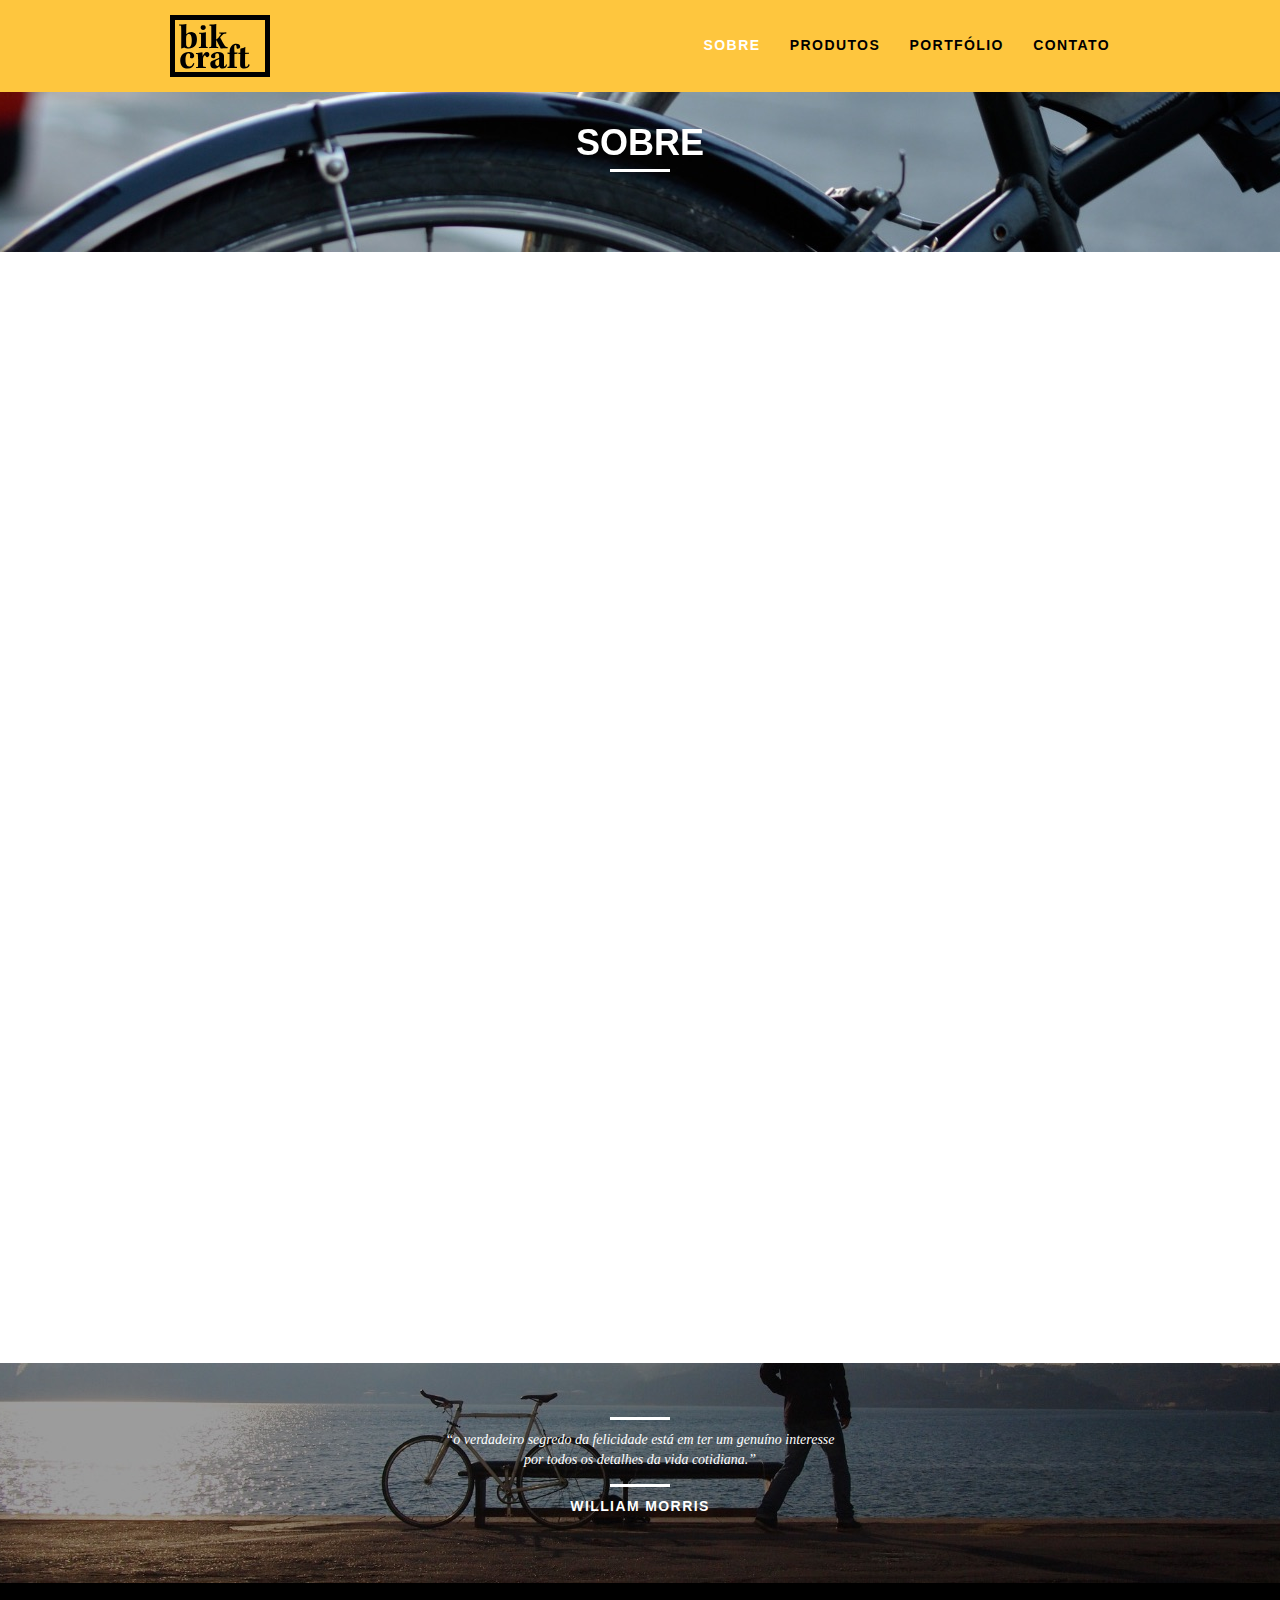
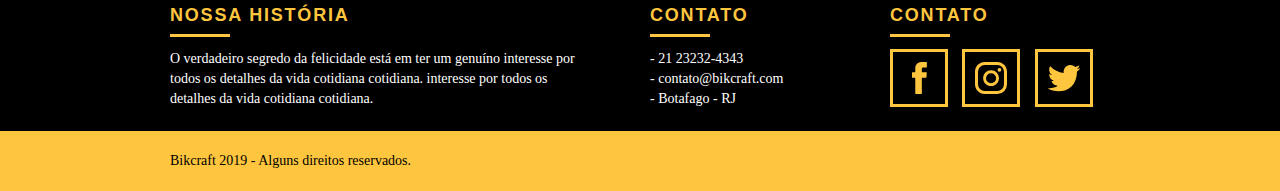
<file: desenvolvimento-completo/web/sobre.html>
<!DOCTYPE html>
<html lang="pt-br">
	<head>
		<meta charset="utf-8">
		<title>Bikcraft - Sobre</title>
		<meta name="description" content="Compre sua bicicleta dos sonhos no BikCraft!">
		<meta property="og:type" content="website"/>
		<meta property="og:title" content="Bikcraft - Bicicletas Personalizadas"/>
		<meta property="og:description" content="Compre a sua bicicleta personalizada na Bikcraft. Possuímos modelos Passeio, Retrô e Esporte."/>
		<meta property="og:url" content="http://bikcraft.com"/>
		<meta property="og:image" content="http://bikcraft.com/img/og-image.png"/>

		<meta name="viewport" content="width=device-width, initial-scale=1">

		<link rel="shortcut icon" href="favicon.ico">
		<link rel="stylesheet" href="css/normalize.css">
		<link rel="stylesheet" href="css/reset.css">
		<link rel="stylesheet" href="css/grid.css">
		<link rel="stylesheet" href="css/style.css">
		<link rel="stylesheet" href="css/sobre.css">
		<link rel="stylesheet" href="css/responsivo.css">
		<script>document.documentElement.classList.add("js");</script>
	</head>
	<body>

		<header class="header">
			<div class="container">
				<a href="index.html" class="grid-4">
					<img src="img/bikcraft.svg" alt="Bikcraft">
				</a>
				<nav class="grid-12 header_menu">
					<ul>
						<li><a href="sobre.html" class="menu_ativo">Sobre</a></li>
						<li><a href="produtos.html">Produtos</a></li>
						<li><a href="portfolio.html">Portfólio</a></li>
						<li><a href="contato.html">Contato</a></li>
					</ul>
				</nav>
			</div>
		</header>

		<section class="introducao-interna interna_sobre">
			<div class="container">
				<h1 data-anime="600" class="fadeInDown">Sobre</h1>
				<p data-anime="800" class="fadeInDown">conheça mais sobre a bikcraft</p>
			</div>
		</section>

		<section class="missao_sobre container fadeInDown" data-anime="1000">
			<div class="grid-10">
				<h2 class="subtitulo-interno">História, Missão e Visão</h2>
				<p>No mundo atual, a contínua expansão de nossa atividade cumpre um papel essencial na formulação da gestão inovadora da qual fazemos parte da qual fazemos parte.</p>
				<p>No mundo atual, a contínua expansão de nossa atividade cumpre um papel essencial na formulação da gestão inovadora da qual fazemos parte da qual fazemos parte.</p>
			</div>
			<div class="grid-6">
				<h2 class="subtitulo-interno">Valores</h2>
				<ul>
					<li>- Qualidade no processo com</li>
					<li>- Foco no cliente sem perder a</li>
					<li>- Diversão, preservando a</li>
					<li>- Natureza com sustentabilidade</li>
				</ul>
			</div>

			<div class="grid-16 foto-equipe">
				<img src="img/equipe-bikcraft.jpg" alt="Equipe Bikcraft">
			</div>

		</section>

		<section class="qualidade container fadeInDown" data-anime="1600">
			<h2 class="subtitulo">Qualidade</h2>
			<img src="img/bikcraft-qualidade.svg" alt="Bikcraft">
			<ul class="qualidade_lista">
				<li class="grid-1-3">
					<h3>Durabilidade</h3>
					<p>Ainda assim, existem dúvidas a respeito de como a necessidade de renovação renovação renovação</p>
				</li>
				<li class="grid-1-3">
					<h3>Design</h3>
					<p>Ainda assim, existem dúvidas a respeito de como a necessidade de renovação renovação renovação</p>
				</li>
				<li class="grid-1-3">
					<h3>Sustentabilidade</h3>
					<p>Ainda assim, existem dúvidas a respeito de como a necessidade de renovação renovação renovação</p>
				</li>
			</ul>
		</section>

		<section class="quebra">
			<blockquote class="quote-externo container">
				<p>“o verdadeiro segredo da felicidade está em ter um genuíno interesse por todos os detalhes da vida cotidiana.”</p>
				<cite>WILLIAM MORRIS</cite>
			</blockquote>
		</section>

		<footer>
			<div class="footer">
				<div class="container">

					<div class="grid-8 footer_historia">
						<h3>Nossa História</h3>
						<p>O verdadeiro segredo da felicidade está em ter um genuíno interesse por todos os detalhes da vida cotidiana cotidiana. interesse por todos os detalhes da vida cotidiana cotidiana.</p>
					</div>

					<div class="grid-4 footer_contato">
						<h3>Contato</h3>
						<ul>
							<li>- 21 23232-4343</li>
							<li>- contato@bikcraft.com</li>
							<li>- Botafago - RJ</li>
						</ul>
					</div>

					<div class="grid-4 footer_redes">
						<h3>Contato</h3>
						<ul>
							<li><a href="http://facebook.com" target="_blank"><img src="img/redes-sociais/facebook.svg"></a></li>
							<li><a href="http://instagram.com" target="_blank"><img src="img/redes-sociais/instagram.svg"></a></li>
							<li><a href="http://twitter.com" target="_blank"><img src="img/redes-sociais/twitter.svg"></a></li>
						</ul>
					</div>

				</div>
			</div>

			<div class="copy">
				<div class="container">
					<p class="grid-16">Bikcraft 2019 - Alguns direitos reservados.</p>
				</div>
			</div>
		</footer>

	<!-- JavaScript -->
	<script src="./js/simple-anime.js"></script>
  <script src="./js/script.js"></script>
	<!-- JavaScript -->

	</body>
</html>
</file>
<file: js-completo/css/style.css>
body, h1, h2, ul, li, p, dd, dt, dl {
  margin: 0px;
  padding: 0px;
}

img {
  display: block;
  max-width: 100%;
}

ul {
  list-style: none;
}

body {
  background: #faf6ed;
  color: #222;
  -webkit-font-smoothing: antialiased;
  display: grid;
  grid-template-columns: 1fr 120px minmax(300px, 800px) 1fr;
}

.menu {
  grid-column: 3 / 5;
  margin-top: 2rem;
  margin-bottom: 2rem;
  background: #FB5;
}

.menu ul {
  display: flex;
  flex-wrap: wrap;
  padding: 10px;
}

.menu li a {
  display: block;
  padding: 10px;
  margin-right: 10px;
  color: #222;
  text-decoration: none;
  font-family: 'IBM Plex Mono', monospace;
  font-weight: bold;
  text-transform: uppercase;
  font-size: 0.875rem;
  letter-spacing: .1em;
}

.grid-section {
  grid-column: 2 / 4;
  width: 100%;
  box-sizing: border-box;
  padding: 10px;
  display: grid;
  grid-template-columns: 90px 300px 1fr;
  grid-gap: 20px;
  margin-bottom: 4rem;
}

.titulo {
  font-family: 'Playfair Display SC', georgia;
  font-size: 6rem;
  line-height: 1;
  font-weight: 400;
  margin-bottom: 1rem;
  grid-column: 1 / 4;
}

.animais h2 {
  font-family: 'IBM Plex Mono', monospace;
  font-size: 1rem;
  text-transform: uppercase;
  letter-spacing: .1em;
  margin-bottom: 1rem;
  color: #E54;
}

.animais h2::before {
  content: '';
  display: inline-block;
  width: 40px;
  height: 10px;
  margin-right: 10px;
  background: #FB5;
}

.animais p {
  font-family: Helvetica, Arial;
  line-height: 1.2;
  margin-bottom: 1rem;
}

.animais-lista {
  height: 370px;
  overflow-y: scroll;
  grid-column: 2;
}

.animais-lista li{
  cursor: pointer;
}

.animais-lista::-webkit-scrollbar {
  width: 18px;
}

.animais-lista::-webkit-scrollbar-thumb {
  background: #FB5;
  border-left: 4px solid #faf6ed;
  border-right: 4px solid #faf6ed;
}

.animais-lista::-webkit-scrollbar-track {
  background: #faf6ed;
}

.animais-descricao {
  grid-column: 3;
}

.animais-descricao section {
  margin-bottom: 3rem;
}

.faq-lista {
  grid-column: 2 / 4
}

.faq-lista dt {
  font-family: 'IBM Plex Mono', monospace;
  font-weight: bold;
  margin-top: 2rem;
  margin-bottom: .5rem;
  color: #E54;
  cursor: pointer;
  user-select: none;
}

.faq-lista dt::before {
  content: '';
  display: inline-block;
  width: 20px;
  height: 10px;
  margin-right: 10px;
  background: #FB5;
}

.faq-lista dt.ativo::before {
  content: '';
  display: inline-block;
  width: 20px;
  height: 10px;
  margin-right: 10px;
  background: rgb(255, 170, 0);
}

.faq-lista dd {
  font-family: Helvetica, Arial;
  margin-bottom: .5rem;
  margin-left: 30px;
}

.mapa {
  grid-column: 2;
}

.dados {
  grid-column: 3;
}

.dados li {
  margin-bottom: 1rem;
  font-family: Helvetica, Arial;
}

.dados li::before {
  content: '';
  display: inline-block;
  width: 20px;
  height: 10px;
  margin-right: 10px;
  background: #FB5;
}

.copy {
  grid-column: 3/5;
  margin-bottom: 2rem;
  background: #FB5;
}

.copy p {
  padding: 20px;
  font-family: 'IBM Plex Mono', monospace;
  font-weight: bold;
}

@media (max-width: 700px) {
  body {
    grid-template-columns: 1fr;
  }
  .menu, .grid-section, .copy {
    grid-column: 1;
  }
  .grid-section {
    grid-template-columns: 100px 1fr;
    grid-gap: 10px;
  }
  .animais-lista {
    grid-column: 1;
  }
  .faq-lista, .dados, .mapa {
    grid-column: 1 / 3;
  }
  .grid-section h1 {
    font-size: 3rem;
  }
  .menu {
    margin-top: 0px;
  }
  .copy {
    margin-bottom: 0px;
  }
}

.js-tabcontent section{
  display: none;
}

.js-tabcontent section.ativo{
  display: block !important;
  animation: show .5s forwards;
}

@keyframes show {
  from{
    opacity:0;
    transform: translate3d(-30px, 0, 0);
  }

  to{
    opacity: 1;
    transform: translate3d(0, 0, 0);
  }
}

.js-accordion dt::after{
  content: '▼';
  margin-left: 0.7rem;

}

.js-accordion dt.ativo::after{
  content: '▲';
}

.js-accordion dd{
  display: none;
  color:#a11000;
}

.js-accordion dd.ativo{
  display: block;
  animation: slideDown .5s forwards;
}

@keyframes slideDown {
  from{
    opacity:0;
    max-height: 0;
  } to{
    max-height: 200px;
    opacity:1;
  }
}

.section{
  opacity: 0;
}

.section.ativo{
  opacity: 1;
  transition: .2s;
}
</file>
<file: desenvolvimento-completo/web/css/grid.css>
*, *:before, *:after {
  -webkit-box-sizing: border-box; 
  -moz-box-sizing: border-box; 
  box-sizing: border-box;
}

.container {
	width: 960px;
	margin: 0 auto;
	padding: 0px;
	position: relative;
}

.container:after, .container:before {
	content: " ";
	display: table;
}

.container:after {
	clear: both;
}

.grid-1, .grid-2, .grid-3, .grid-4, .grid-5, .grid-6, .grid-7, .grid-8, .grid-9, .grid-10, .grid-11, .grid-12, .grid-13, .grid-14, .grid-15, .grid-16, .grid-1-3 {
	float: left;
	margin-left: 10px;
	margin-right: 10px;
}

.grid-1 	{width: 40px;}
.grid-2 	{width: 100px;}
.grid-3 	{width: 160px;}
.grid-4 	{width: 220px;}
.grid-5 	{width: 280px;}
.grid-6 	{width: 340px;}
.grid-7 	{width: 400px;}
.grid-8 	{width: 460px;}
.grid-9 	{width: 520px;}
.grid-10 	{width: 580px;}
.grid-11 	{width: 640px;}
.grid-12 	{width: 700px;}
.grid-13 	{width: 760px;}
.grid-14 	{width: 820px;}
.grid-15 	{width: 880px;}
.grid-16 	{width: 940px;}
.grid-1-3	{width: 300px;}

@media only screen and (min-width: 788px) and (max-width: 979px) {

.container {
	width: 768px;
}

.grid-1		{width: 28px;}
.grid-2		{width: 76px;}
.grid-3		{width: 124px;}
.grid-4		{width: 172px;}
.grid-5		{width: 220px;}
.grid-6		{width: 268px;}
.grid-7		{width: 316px;}
.grid-8		{width: 364px;}
.grid-9		{width: 412px;}
.grid-10	{width: 460px;}
.grid-11	{width: 508px;}
.grid-12	{width: 556px;}
.grid-13	{width: 604px;}
.grid-14	{width: 652px;}
.grid-15	{width: 700px;}
.grid-16	{width: 748px;}
.grid-1-3	{width: 236px;}

}

@media only screen and (max-width: 787px) {
.container {
	width: 300px;
}

.grid-1, .grid-2, .grid-3, .grid-4, .grid-5, .grid-6, .grid-7, .grid-8, .grid-9, .grid-10, .grid-11, .grid-12, .grid-13, .grid-14, .grid-15, .grid-16, .grid-1-3 {
	width: 300px;
	margin: 0 0 20px 0;
	float: none;
}

}
</file>
<file: desenvolvimento-completo/web/css/style.css>
/* Estilos Gerais */

body {
	font-family: Arial, Helvetica, sans-serif;
}

p {
	font-family: Georgia, "Times New Roman", serif;
	font-size: 14px;
	line-height: 20px;
}

img {
	display: block;
	max-width: 100%;
}

.btn {
	border: 3px solid #fec63e;
	padding: 10px 30px;
	color: #fec63e;
	font-size: 14px;
	line-height: 20px;
	text-transform: uppercase;
	font-weight: bold;
	letter-spacing: .1em;
}

.btn:hover {
	color: #fff;
	border-color: #fff;
}

.btn.btn-preto:hover {
	color: #000;
	border-color: #000;
}

.subtitulo {
	font-size: 24px;
	line-height: 30px;
	font-weight: bold;
	letter-spacing: .1em;
	color: #000;
	text-transform: uppercase;
	text-align: center;
	margin-bottom: 40px;
}

.subtitulo:after {
	content: "";
	display: block;
	width: 60px;
	height: 3px;
	background: #000;
	margin: 8px auto;
}

.subtitulo-interno {
	font-size: 24px;
	line-height: 30px;
	font-weight: bold;
	letter-spacing: .1em;
	color: #000;
	text-transform: uppercase;
	margin-bottom: 20px;
}

.subtitulo-interno:after {
	content: "";
	display: block;
	width: 60px;
	height: 3px;
	background: #000;
	margin: 8px 0;
}

/* Header */

.header {
	position: fixed;
	top: 0;
	width: 100%;
	background: #fec63e; /* Amarelo */
	padding: 15px 0;
	z-index: 10;
}

.header_menu {
	text-align: right;
}

.header_menu ul li {
	display: inline-block;
	margin-left: 25px;
	margin-top: 20px;
}

.header_menu ul li a {
	color: #000;
	font-weight: bold;
	text-transform: uppercase;
	letter-spacing: .1em;
	font-size: 14px;
	line-height: 20px;
	padding: 10px 0;
}

.header_menu ul li a:hover {
	color: #FFF;
}

.header_menu ul li a.menu_ativo {
	color: #FFF;
}

/* Introdução */

.introducao {
	width: 100%;
	height: 380px;
	background: url("../img/bg.jpg") no-repeat center;
	background-size: cover;
	margin-top: 92px;
	text-align: center;
	padding-top: 80px;
}

.introducao h1 {
	font-size: 48px;
	color: #FFF;
	font-weight: bold;
	text-transform: uppercase;
}

.quote-externo {
	max-width: 320px;
	margin: 0 auto;
	margin-bottom: 40px;
	color: white;
}

.quote-externo p {
	font-style: italic;
}

.quote-externo p:before, .quote-externo p:after {
	content: "";
	display: block;
	width: 60px;
	height: 3px;
	background: #fff;
	margin: 14px auto 10px auto;
}

.quote-externo cite {
	font-style: normal;
	font-weight: bold;
	font-size: 14px;
	letter-spacing: .1em;
}

/*Introducao Interna*/

.introducao-interna {
	width: 100%;
	margin-top: 92px;
	height: 160px;
	text-align: center;
	color: #fff;
	padding-top: 30px;
}

.introducao-interna h1 {
	font-size: 36px;
	font-weight: bold;
	text-transform: uppercase;
}

.introducao-interna h1:after {
	content: "";
	display: block;
	width: 60px;
	height: 3px;
	background: #fff;
	margin: 6px auto 10px auto;
}


/*Produtos*/

.produtos {
	padding: 60px 0;
}

.produtos_lista li{
	background: #fec63e;
	text-align: center;
}

.produtos_lista li img {
	margin: 0 auto;
}

.produtos_lista li h3{
	font-weight: bold;
	font-size: 18px;
	line-height: 25px;
	text-transform: uppercase;
	letter-spacing: .1em;
	margin-top: 20px;
}

.produtos_lista li h3:after{
	content: "";
	display: block;
	width: 60px;
	height: 3px;
	background: #000;
	margin: 2px auto;
}

.produtos_lista li p {
	padding: 10px 20px 20px 20px;
}

.produtos_icone {
	background: #000;
	padding: 20px;
}

.call {
	padding-top: 40px;
	text-align: center;
	clear: both;
}

.call p{
	margin-bottom: 20px;
}

/*Portfólio*/

.portfolio {
	width: 100%;
	background: #000;
	padding: 40px 0;
}

.portfolio .subtitulo {
	color: #fec63e;
}

.portfolio .subtitulo:after {
	background: #fec63e;
}

.portfolio_lista li:last-child {
	margin-top: 20px;
}

.portfolio .call p {
	color: #fff;
}

/*Qualidade*/

.qualidade {
	padding: 60px 0;
}

.qualidade:after {
	content: "";
	width: 634px;
	height: 83px;
	display: block;
	background: url("../img/linhas.svg") no-repeat center;
	position: absolute;
	top: 209px;
	right: 162px;
	z-index: -1;
}

.qualidade img{
	margin: 0 auto;
}

.qualidade_lista {
	padding-top: 20px;
	overflow: auto; /* clear-fix */
}

.qualidade_lista li {
	text-align: center;
	padding: 0 40px;
}

.qualidade_lista li h3{
	font-weight: bold;
	font-size: 18px;
	line-height: 25px;
	text-transform: uppercase;
	letter-spacing: .1em;
	margin-top: 20px;
}

.qualidade_lista li h3:after{
	content: "";
	display: block;
	width: 60px;
	height: 3px;
	background: #000;
	margin: 6px auto;
}

/*Quebra*/

.quebra {
	width: 100%;
	height: 220px;
	background: url("../img/bg-footer.jpg") no-repeat center;
	background-size: cover;
	text-align: center;
	padding-top: 40px;
}

.quebra .quote-externo {
	max-width: 400px;
}

/*Footer*/

.footer {
	width: 100%;
	background: #000;
	color: #fff;
	padding: 20px 0;
}

.footer h3 {
	font-size: 18px;
	line-height: 25px;
	color: #fec63e;
	text-transform: uppercase;
	letter-spacing: .1em;
	font-weight: bold;
}

.footer h3:after {
	content: "";
	display: block;
	width: 60px;
	height: 3px;
	background: #fec63e;
	margin: 6px 0 12px 0;
}

.footer_historia {
	padding-right: 40px;
}

.footer_contato ul li {
	font-size: 14px;
	line-height: 20px;
	font-family: Georgia, "Times New Roman", serif;
}

.footer_redes ul li {
	display: inline-block;
	margin-right: 10px;
}

.footer_redes ul li a {
	border: 3px solid #fec63e;
	display: block;
	padding: 10px;
}

.footer_redes ul li a:hover {
	border-color: #fff;
}

.copy {
	width: 100%;
	background: #fec63e;
	padding: 20px 0;
}

/* JavaScript */

.js [data-slide] {
  position: relative;
}

.js [data-slide] > * {
  position: absolute;
  top: 0px;
  opacity: 0;
}

.js [data-slide] > .active {
  position: relative;
  opacity: 1;
  transition: opacity 500ms;
}

.js [data-slide-nav] {
	display: block;
	text-align: center;
	margin-top: 20px;
}

.js [data-slide-nav] button {
	display: inline-block;
	width: 12px;
	height: 12px;
	margin: 4px;
	border: none;
	padding: 0px;
	border-radius: 6px;
	text-indent: -99px;
	overflow: hidden;
	background: #1d1d1d;
}

.js [data-slide-nav] button.active {
	background: #fec63e;
}

.js [data-anime] {
	opacity:0;
	transform: translate3d(0, -20px, 0);
}

.js .fadeInDown{
	transform: translate3d(0, -20px, 0);
}

.js .fadeInUp{
	transform: translate3d(0, 20px, 0);
}

.js .fadeInRight{
	transform: translate3d(20px, 0, 0);
}

.js .fadeInLeft{
	transform: translate3d(-20px, 0, 0);
}

.js .anime{
	opacity: 1;
	transform: translate3d(0, 0px, 0);
	transition: opacity 500ms, transform 500ms;
}


.nao-aparece{
	visibility: hidden;
	height: 0;
	position: absolute;
}

#form-sucesso{
	color: #31aa39;
}

#form-erro{
	color: #f64540;
}
</file>
<file: desenvolvimento-completo/web/css/responsivo.css>
/*Estilo para tablets*/
@media only screen and (min-width: 788px) and (max-width: 979px) {

/*Qualidade Home*/
.qualidade:after {
	right: 66px;
}

.qualidade_lista li {
	padding: 0 10px;
}

/*Footer*/

.footer_redes ul li a {
	border: 3px solid #fec63e;
	display: block;
	padding: 6px;

}

.footer_redes ul li a img{
	width: 26px;
	height: 26px;
}

/*Produtos*/

.produto_item h2{
	top: -150px;
	margin-bottom: -56px;
}

.produto_icone {
	padding: 41px 0;
}

.produto_info p{
	font-size: 14px;
	line-height: 20px;
	height: 122px;
	padding: 20px 30px;
}

.produto_info ul li {
	width: 181px;
	height: 49px;
}

} /* Final do estilo para tablets */

/*Estilo para smartphone*/
@media only screen and (max-width: 787px) {

/*Header*/
.header {
	position: relative;
	padding-bottom: 0px;
}

.header img {
	margin: 0 auto 10px auto;
}

.header_menu {
	text-align: center;
}

.header_menu ul li {
	margin: 5px;
}

.header_menu ul li a {
	border: 4px solid #000;
	width: 136px;
	display: block;
	float: left;
}

.header_menu ul li a:hover {
	border-color: #fff;
}

.header_menu ul li a.menu_ativo {
	border-color: #fff;
}

/*Introducao*/

.introducao h1 {
	font-size: 36px;
}

.introducao {
	margin-top: 0px;
	padding-top: 40px;
	background: url("../img/bg-mobile.jpg") no-repeat center;
	background-size: cover;
}

/*Introdução Interna*/

.introducao-interna {
	margin-top: 0px;
}

/*Call*/
.call {
	padding-top: 10px;
}

/*Qualidade Home*/
.qualidade:after {
	display: none;
}

/*Sobre*/

.missao_sobre p {
	font-size: 14px;
	line-height: 20px;
	padding-right: 0px;
}

.missao_sobre ul li {
	font-size: 14px;
	line-height: 25px;
}

/*Produtos*/

.produto_item h2{
	top: -100px;
	margin-bottom: -68px;
}

.produto_icone {
	padding: 41px 0;
}

.produto_info p{
	font-size: 14px;
	line-height: 20px;
	height: auto;
	padding: 20px 30px;
}

.produto_info ul li {
	width: 149px;
	height: 49px;
	font-size: 14px;
	line-height: 20px;
	padding-top: 14px;
}

.form {
	padding-right: 0px;
}

.orcamento_dados ul {
	padding-right: 0px;
}

/*Contato*/

.contato_form {
	padding-right: 0px;
	margin-bottom: 40px;
}

} /* Final do estilo para smartphone */
</file>
<file: desenvolvimento-completo/web/css/contato.css>
.interna_contato {
	background: url("../img/bg-contato.jpg") no-repeat center;
	background-size: cover;
}

/*Orçamento*/

.contato {
	padding: 40px 0;
}

.contato_form {
	padding-right: 60px;
}

.contato_form label{
	display: block;
	font-family: Georgia, "Times New Roman", serif;
	font-size: 18px;
	line-height: 25px;
	margin-bottom: 4px;
}

.contato_form input {
	display: block;
	width: 100%;
	border: 4px solid #fec63e;
	background: none;
	padding: 7px 10px;
	margin-bottom: 10px;
	outline: none;
	font-size: 14px;
	font-family: Georgia, "Times New Roman", serif;
}

.contato_form textarea {
	display: block;
	width: 100%;
	height: 120px;
	border: 4px solid #fec63e;
	background: none;
	padding: 7px 10px;
	margin-bottom: 20px;
	outline: none;
	font-size: 14px;
	font-family: Georgia, "Times New Roman", serif;
}

.contato_form button {
	padding: 7px 40px;
	background: none;
}

.orcamento_dados {
	color: #fff;
}

.contato_dados h3{
	font-size: 18px;
	line-height: 25px;
	text-transform: uppercase;
	color: #fec63e;
	font-weight: bold;
}

.contato_dados span {
	display: block;
	font-size: 18px;
	line-height: 30px;
	font-family: Georgia, "Times New Roman", serif;
}

.contato_dados span:nth-of-type(even) {
	margin-bottom: 30px;
}

.contato_dados ul {
	margin-top: 10px;
}

.contato_dados ul li {
	display: inline-block;
	margin-right: 10px;
}

.contato_dados ul li a {
	border: 3px solid #fec63e;
	display: block;
	padding: 10px;
}

.contato_dados ul li a:hover {
	border-color: #000;
}

.contato_mapa {
	margin-bottom: 60px;
}
</file>
<file: desenvolvimento-completo/web/css/portfolio.css>
.interna_portfolio {
	background: url("../img/bg-portfolio.jpg") no-repeat center;
	background-size: cover;
}

.quote_clientes {
	padding: 60px 0;
	max-width: 460px;
	margin: 0 auto;
}

.quote_clientes p{
	text-align: center;
	font-family: Georgia, "Times New Roman", serif;
	font-size: 18px;
	line-height: 25px;
	font-style: italic;
	margin-bottom: 20px;
}

.quote_clientes cite {
	font-size: 18px;
	font-weight: bold;
	float: right;
	font-style: normal;
}

/*Plugin de Slide*/

.rslides, .rslides_portfolio {
	position: relative;
	list-style: none;
	overflow: hidden;
	width: 100%;
	padding: 0;
	margin: 0;
}

.rslides li, .rslides_portfolio li{
	-webkit-backface-visibility: hidden;
	position: absolute;
	display: none;
	width: 100%;
	left: 0;
	top: 0;
}

.rslides li:first-child, .rslides_portfolio li:first-child{
	position: relative;
	display: block;
	float: left;
}

.rslides img, .rslides_portfolio img {
	display: block;
	height: auto;
	width: 100%;
	border: 0;
}

.rslides_tabs {
	text-align: center;
	margin-top: 14px;
}

.rslides_tabs li{
	display: inline;
	margin: 0 5px;
}

.rslides_tabs li a{
	display: inline-block;
	width: 12px;
	height: 12px;
	background: #1d1d1d;
	color: #1d1d1d;
	border-radius: 20px;
	overflow: hidden;
	text-indent: -200px;
}

.rslides_tabs li a:hover, .rslides_tabs li.rslides_here a {
	background: #fec63e;
	color: #fec63e;
}
</file>
<file: desenvolvimento-completo/web/css/produtos.css>
.interna_produtos {
	background: url("../img/bg-produtos.jpg") no-repeat center;
	background-size: cover;
}

.produto_item {
	padding-top: 60px;
}

.produto_item h2{
	color: #fff;
	font-size: 36px;
	text-transform: uppercase;
	letter-spacing: .1em;
	font-weight: bold;
	position: relative;
	top: -180px;
	text-align: center;
	margin-bottom: -56px;
}

.produto_item h2:after, .produto_item h2:before{
	content: "";
	display: block;
	width: 60px;
	height: 3px;
	background: #fff;
	margin: 6px auto 8px auto;
}

.produto_icone {
	background: #000;
	padding: 70px 0;
}

.produto_icone img{
	margin: 0 auto;
}

.produto_info {
	background: #000;
}

.produto_info p{
	color: #fff;
	font-size: 18px;
	line-height: 25px;
	height: 180px;
	padding: 30px 40px;
}


.produto_info ul li {
	background: #fec63e;
	text-transform: uppercase;
	font-size: 18px;
	line-height: 20px;
	font-weight: bold;
	float: left;
	width: 229px;
	height: 49px;
	text-align: center;
	padding-top: 16px;
}

.produto_info ul li:nth-child(1), .produto_info ul li:nth-child(2) {
	margin-bottom: 2px;
}

.produto_info ul li:nth-child(even) {
	margin-left: 2px;
}

/*Orçamento*/

.orcamento {
	background: #000;
	width: 100%;
	margin-top: 60px;
	padding: 40px 0;
}

.orcamento h2 {
	color: #fec63e;
}

.orcamento h2:after {
	background: #fec63e;
}

.form {
	padding-right: 60px;
}

.form label{
	display: block;
	color: #fff;
	font-family: Georgia, "Times New Roman", serif;
	font-size: 18px;
	line-height: 25px;
	margin-bottom: 4px;
}

.form input {
	display: block;
	width: 100%;
	border: 4px solid #fec63e;
	background: none;
	color: #fff;
	padding: 7px 10px;
	margin-bottom: 10px;
	outline: none;
	font-size: 14px;
	font-family: Georgia, "Times New Roman", serif;
}

.form textarea {
	display: block;
	width: 100%;
	height: 120px;
	border: 4px solid #fec63e;
	background: none;
	color: #fff;
	padding: 7px 10px;
	margin-bottom: 20px;
	outline: none;
	font-size: 14px;
	font-family: Georgia, "Times New Roman", serif;
}

.form button {
	padding: 7px 40px;
	background: none;
}

.orcamento_dados {
	color: #fff;
}

.orcamento_dados h3{
	font-size: 18px;
	line-height: 25px;
	text-transform: uppercase;
	color: #fec63e;
	font-weight: bold;
}

.orcamento_dados span {
	display: block;
	font-size: 18px;
	line-height: 30px;
	font-family: Georgia, "Times New Roman", serif;
}

.orcamento_dados span:nth-of-type(2) {
	margin-bottom: 40px;
}

.orcamento_dados ul {
	padding-right: 60px;
}

.orcamento_dados ul li {
	font-family: Georgia, "Times New Roman", serif;
	font-size: 14px;
	padding: 10px 15px;
}

.orcamento_dados ul li:nth-child(odd) {
	background: #1d1d1d;

}

.orcamento_dados p {
	margin: 8px 0;
}
</file>
<file: desenvolvimento-completo/web/css/sobre.css>
.interna_sobre {
	background: url("../img/bg-sobre.jpg") no-repeat center;
	background-size: cover;
}

.missao_sobre {
	padding-top: 60px;
}

.missao_sobre p {
	font-size: 18px;
	line-height: 25px;
	margin-bottom: 1em;
	padding-right: 60px
}

.missao_sobre ul li {
	font-family: Georgia, "Times New Roman", serif;
	font-size: 18px;
	line-height: 30px;
}

.foto-equipe {
	padding-top: 20px;
}
</file>
